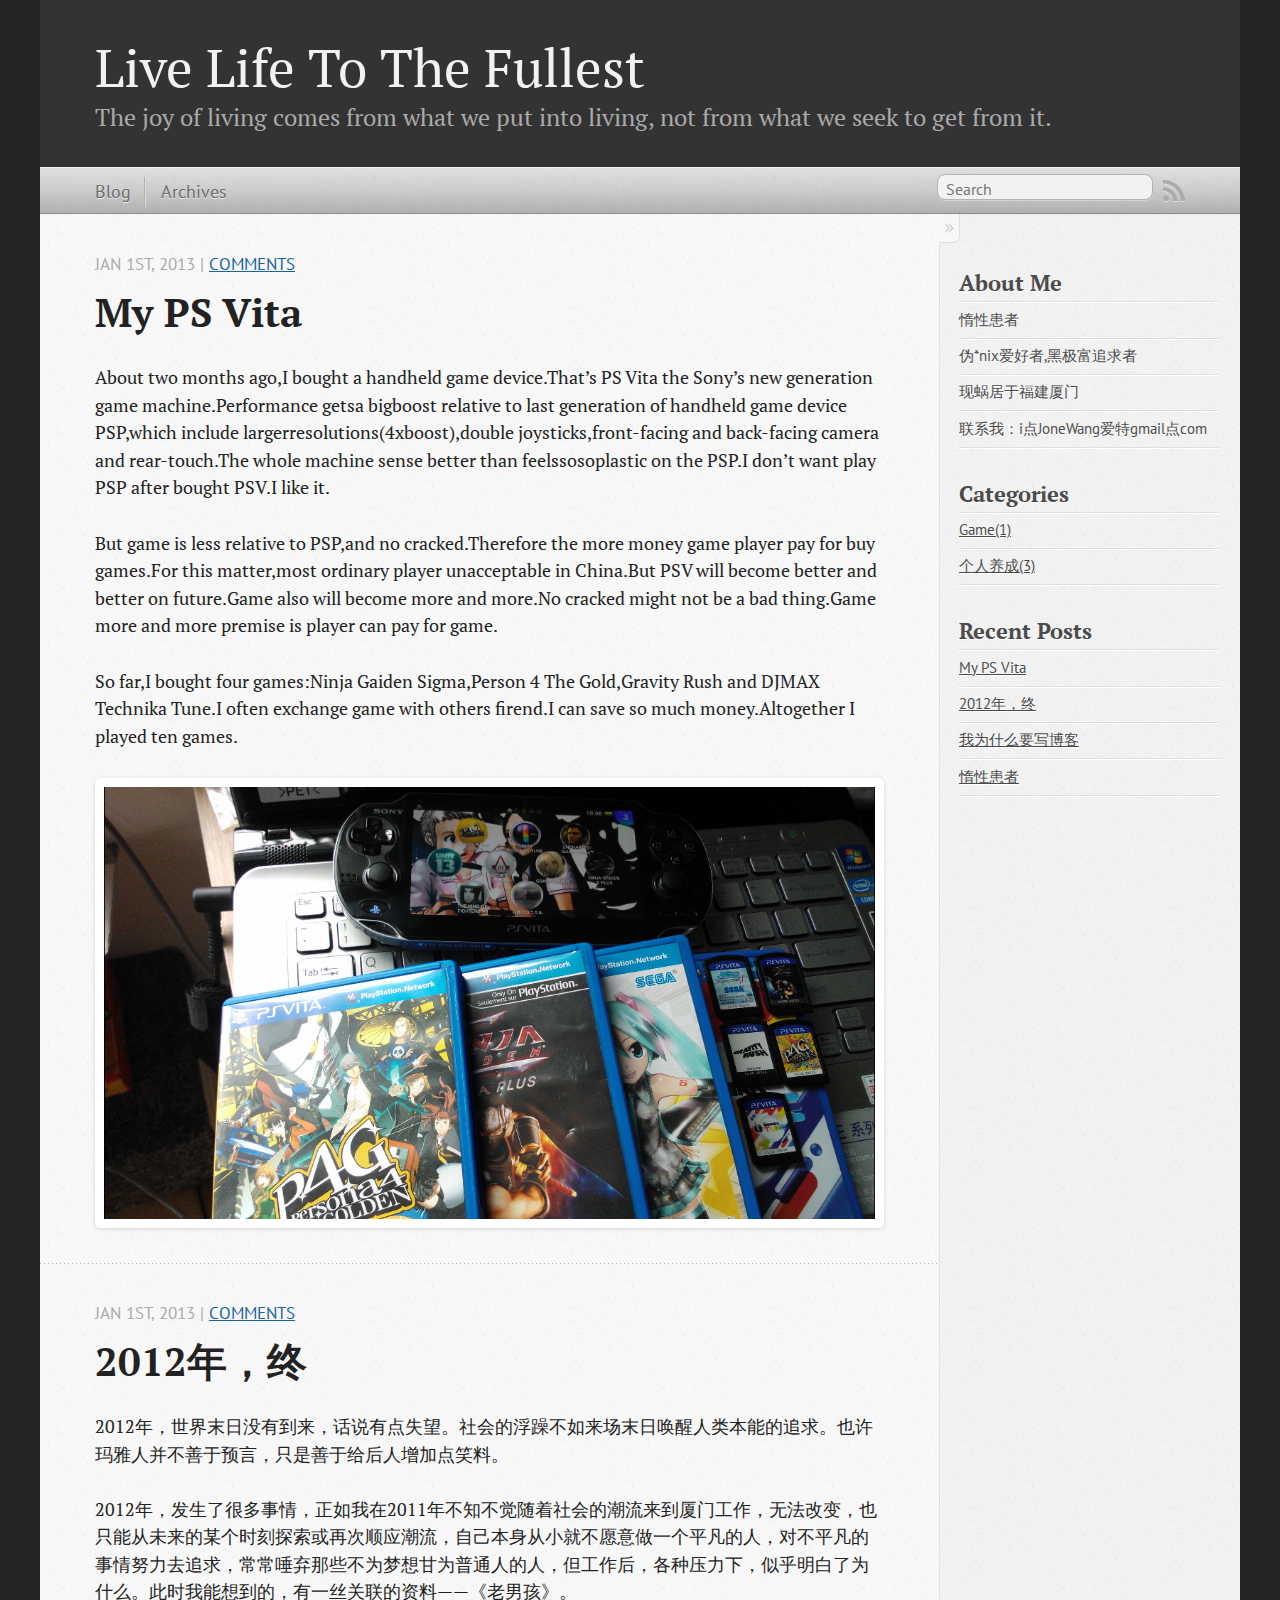
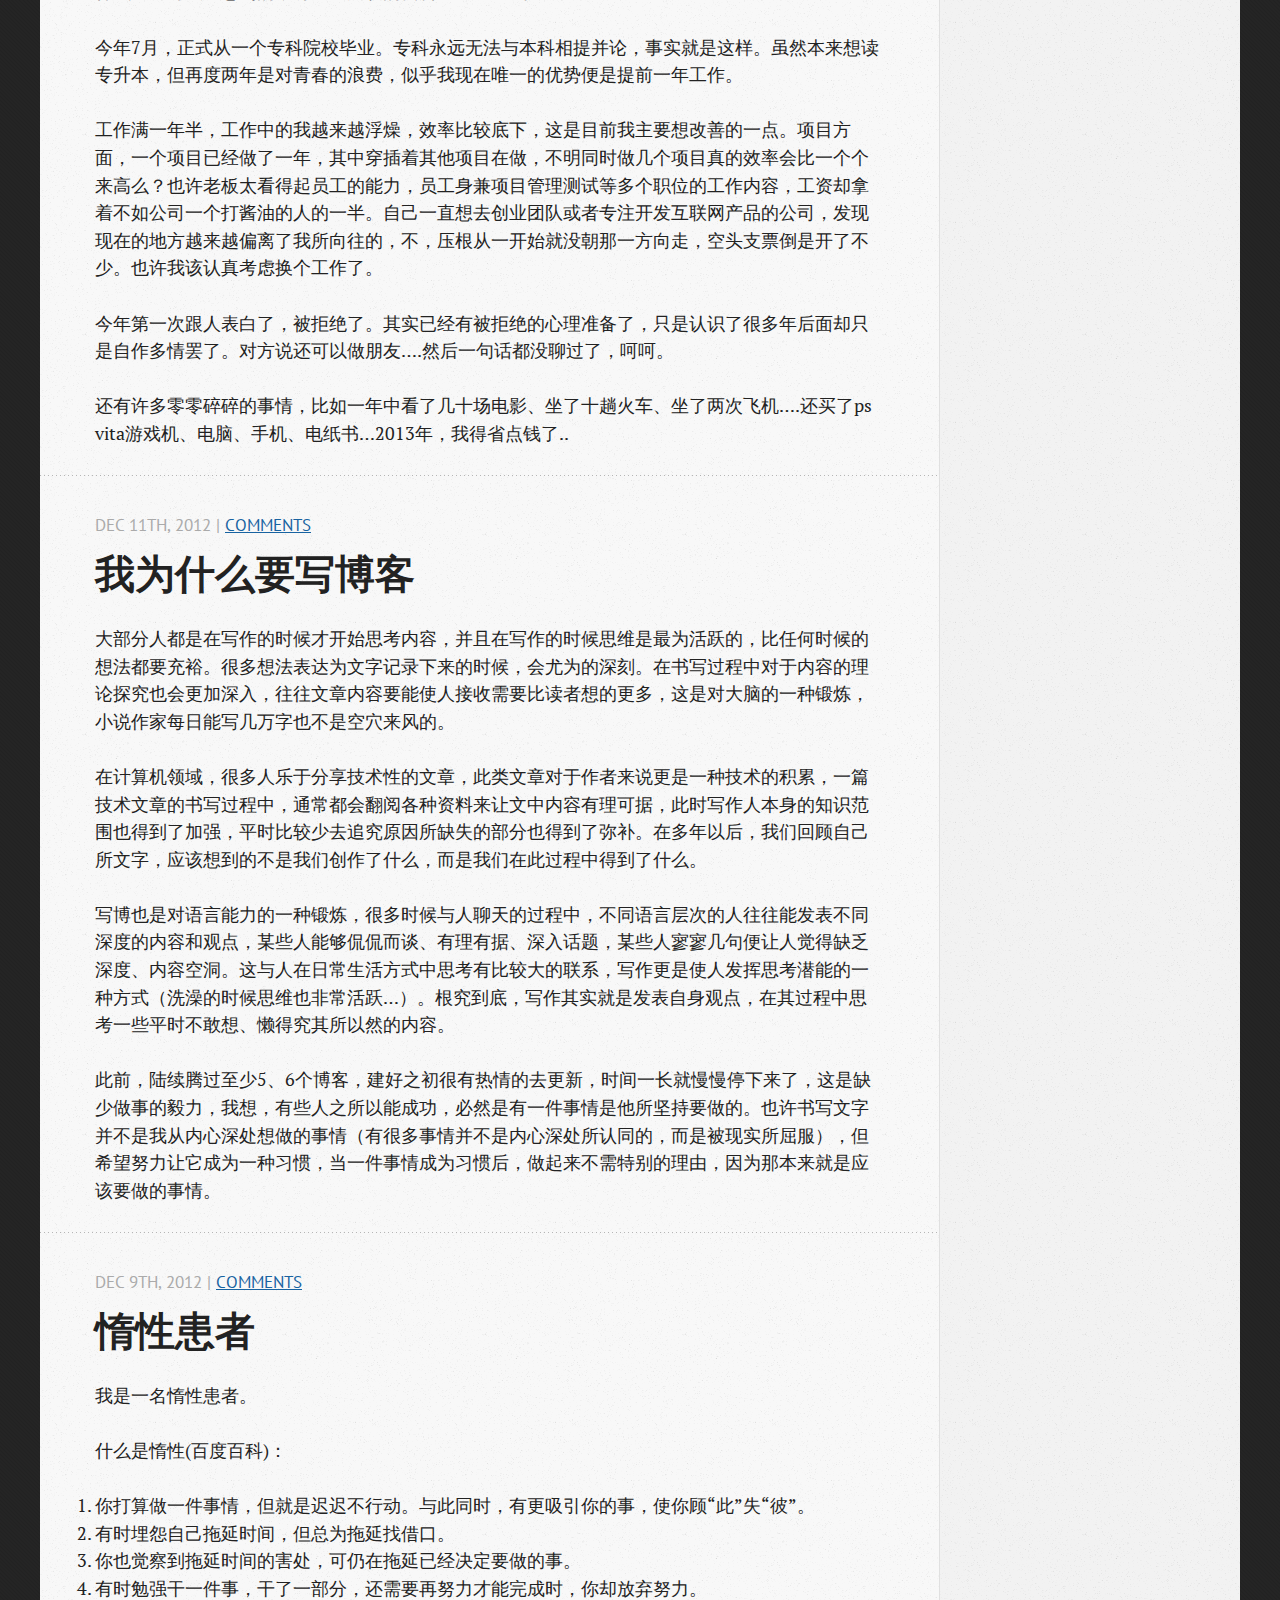
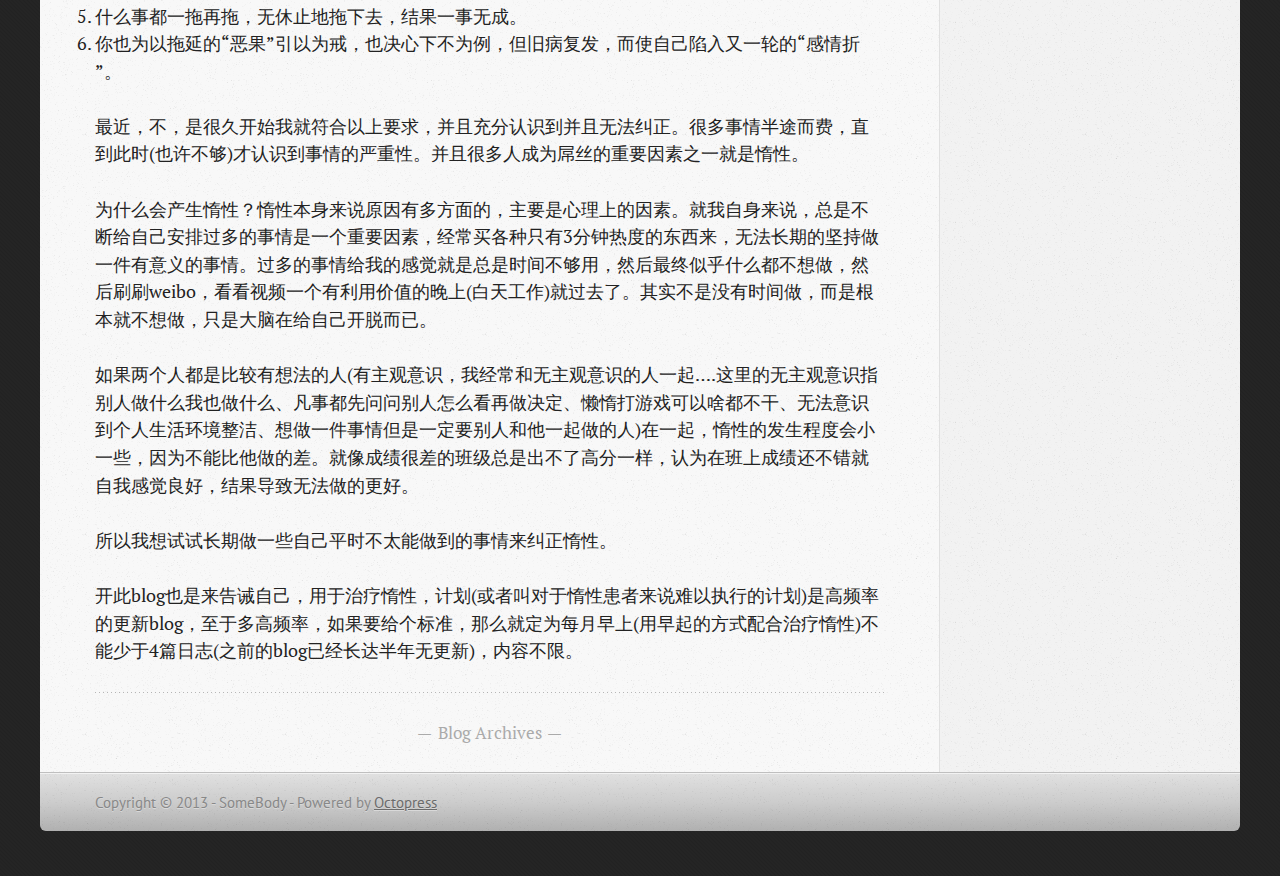
<file: index.html>
<!DOCTYPE html>
<!--[if IEMobile 7 ]><html class="no-js iem7"><![endif]-->
<!--[if lt IE 9]><html class="no-js lte-ie8"><![endif]-->
<!--[if (gt IE 8)|(gt IEMobile 7)|!(IEMobile)|!(IE)]><!--><html class="no-js" lang="en"><!--<![endif]-->
<head>
  <meta charset="utf-8">
  <title>Live Life To The Fullest</title>
  <meta name="author" content="SomeBody">

  
  <meta name="description" content="About two months ago,I bought a handheld game device.That&#8217;s PS Vita the Sony&#8217;s new generation game machine.Performance getsa bigboost &hellip;">
  

  <!-- http://t.co/dKP3o1e -->
  <meta name="HandheldFriendly" content="True">
  <meta name="MobileOptimized" content="320">
  <meta name="viewport" content="width=device-width, initial-scale=1">

  
  <link rel="canonical" href="http://joneblog.github.com/">
  <link href="/favicon.png" rel="icon">
  <link href="/stylesheets/screen.css" media="screen, projection" rel="stylesheet" type="text/css">
  <script src="/javascripts/modernizr-2.0.js"></script>
  <script src="/javascripts/ender.js"></script>
  <script src="/javascripts/octopress.js" type="text/javascript"></script>
  <link href="/atom.xml" rel="alternate" title="Live Life To The Fullest" type="application/atom+xml">
  <!--Fonts from Google"s Web font directory at http://google.com/webfonts -->
<link href="http://fonts.googleapis.com/css?family=PT+Serif:regular,italic,bold,bolditalic" rel="stylesheet" type="text/css">
<link href="http://fonts.googleapis.com/css?family=PT+Sans:regular,italic,bold,bolditalic" rel="stylesheet" type="text/css">

  
  <script type="text/javascript">
    var _gaq = _gaq || [];
    _gaq.push(['_setAccount', 'UA-36915152-1']);
    _gaq.push(['_trackPageview']);

    (function() {
      var ga = document.createElement('script'); ga.type = 'text/javascript'; ga.async = true;
      ga.src = ('https:' == document.location.protocol ? 'https://ssl' : 'http://www') + '.google-analytics.com/ga.js';
      var s = document.getElementsByTagName('script')[0]; s.parentNode.insertBefore(ga, s);
    })();
  </script>


</head>

<body   >
  <header role="banner"><hgroup>
  <h1><a href="/">Live Life To The Fullest</a></h1>
  
    <h2>The joy of living comes from what we put into living, not from what we seek to get from it.</h2>
  
</hgroup>

</header>
  <nav role="navigation"><ul class="subscription" data-subscription="rss">
  <li><a href="/atom.xml" rel="subscribe-rss" title="subscribe via RSS">RSS</a></li>
  
</ul>
  
<form action="http://google.com/search" method="get">
  <fieldset role="search">
    <input type="hidden" name="q" value="site:joneblog.github.com" />
    <input class="search" type="text" name="q" results="0" placeholder="Search"/>
  </fieldset>
</form>
  
<ul class="main-navigation">
  <li><a href="/">Blog</a></li>
  <li><a href="/blog/archives">Archives</a></li>
</ul>

</nav>
  <div id="main">
    <div id="content">
      <div class="blog-index">
  
  
  
    <article>
      
  <header>
    
      <h1 class="entry-title"><a href="/blog/2013/01/01/my-ps-vita/">My PS Vita</a></h1>
    
    
      <p class="meta">
        








  


<time datetime="2013-01-01T10:22:00+08:00" pubdate data-updated="true">Jan 1<span>st</span>, 2013</time>
        
         | <a href="/blog/2013/01/01/my-ps-vita/#disqus_thread">Comments</a>
        
      </p>
    
  </header>


  <div class="entry-content"><p>About two months ago,I bought a handheld game device.That&#8217;s PS Vita the Sony&#8217;s new generation game machine.Performance getsa bigboost relative to last generation of handheld game device PSP,which include largerresolutions(4xboost),double joysticks,front-facing and back-facing camera and rear-touch.The whole machine sense better than feelssosoplastic on the PSP.I don&#8217;t want play PSP after bought PSV.I like it.</p>

<p>But game is less relative to PSP,and no cracked.Therefore the more money game player pay for buy games.For this matter,most ordinary player unacceptable in China.But PSV will become better and better on future.Game also will become more and more.No cracked might not be a bad thing.Game more and more premise is player can pay for game.</p>

<p>So far,I bought four games:Ninja Gaiden Sigma,Person 4 The Gold,Gravity Rush and DJMAX Technika Tune.I often exchange game with others firend.I can save so much money.Altogether I played ten games.</p>

<p><img src="/images/my-ps-vita-1.png"></p>
</div>
  
  


    </article>
  
  
    <article>
      
  <header>
    
      <h1 class="entry-title"><a href="/blog/2013/01/01/2012-end/">2012年，终</a></h1>
    
    
      <p class="meta">
        








  


<time datetime="2013-01-01T10:17:00+08:00" pubdate data-updated="true">Jan 1<span>st</span>, 2013</time>
        
         | <a href="/blog/2013/01/01/2012-end/#disqus_thread">Comments</a>
        
      </p>
    
  </header>


  <div class="entry-content"><p>2012年，世界末日没有到来，话说有点失望。社会的浮躁不如来场末日唤醒人类本能的追求。也许玛雅人并不善于预言，只是善于给后人增加点笑料。</p>

<p>2012年，发生了很多事情，正如我在2011年不知不觉随着社会的潮流来到厦门工作，无法改变，也只能从未来的某个时刻探索或再次顺应潮流，自己本身从小就不愿意做一个平凡的人，对不平凡的事情努力去追求，常常唾弃那些不为梦想甘为普通人的人，但工作后，各种压力下，似乎明白了为什么。此时我能想到的，有一丝关联的资料——《老男孩》。</p>

<p> 今年7月，正式从一个专科院校毕业。专科永远无法与本科相提并论，事实就是这样。虽然本来想读专升本，但再度两年是对青春的浪费，似乎我现在唯一的优势便是提前一年工作。</p>

<p>工作满一年半，工作中的我越来越浮燥，效率比较底下，这是目前我主要想改善的一点。项目方面，一个项目已经做了一年，其中穿插着其他项目在做，不明同时做几个项目真的效率会比一个个来高么？也许老板太看得起员工的能力，员工身兼项目管理测试等多个职位的工作内容，工资却拿着不如公司一个打酱油的人的一半。自己一直想去创业团队或者专注开发互联网产品的公司，发现现在的地方越来越偏离了我所向往的，不，压根从一开始就没朝那一方向走，空头支票倒是开了不少。也许我该认真考虑换个工作了。</p>

<p>今年第一次跟人表白了，被拒绝了。其实已经有被拒绝的心理准备了，只是认识了很多年后面却只是自作多情罢了。对方说还可以做朋友&#8230;.然后一句话都没聊过了，呵呵。</p>

<p>还有许多零零碎碎的事情，比如一年中看了几十场电影、坐了十趟火车、坐了两次飞机&#8230;.还买了ps vita游戏机、电脑、手机、电纸书&#8230;2013年，我得省点钱了..</p>
</div>
  
  


    </article>
  
  
    <article>
      
  <header>
    
      <h1 class="entry-title"><a href="/blog/2012/12/11/why-i-write-blog/">我为什么要写博客</a></h1>
    
    
      <p class="meta">
        








  


<time datetime="2012-12-11T21:17:00+08:00" pubdate data-updated="true">Dec 11<span>th</span>, 2012</time>
        
         | <a href="/blog/2012/12/11/why-i-write-blog/#disqus_thread">Comments</a>
        
      </p>
    
  </header>


  <div class="entry-content"><p>大部分人都是在写作的时候才开始思考内容，并且在写作的时候思维是最为活跃的，比任何时候的想法都要充裕。很多想法表达为文字记录下来的时候，会尤为的深刻。在书写过程中对于内容的理论探究也会更加深入，往往文章内容要能使人接收需要比读者想的更多，这是对大脑的一种锻炼，小说作家每日能写几万字也不是空穴来风的。</p>

<p>在计算机领域，很多人乐于分享技术性的文章，此类文章对于作者来说更是一种技术的积累，一篇技术文章的书写过程中，通常都会翻阅各种资料来让文中内容有理可据，此时写作人本身的知识范围也得到了加强，平时比较少去追究原因所缺失的部分也得到了弥补。在多年以后，我们回顾自己所文字，应该想到的不是我们创作了什么，而是我们在此过程中得到了什么。</p>

<p>写博也是对语言能力的一种锻炼，很多时候与人聊天的过程中，不同语言层次的人往往能发表不同深度的内容和观点，某些人能够侃侃而谈、有理有据、深入话题，某些人寥寥几句便让人觉得缺乏深度、内容空洞。这与人在日常生活方式中思考有比较大的联系，写作更是使人发挥思考潜能的一种方式（洗澡的时候思维也非常活跃&#8230;）。根究到底，写作其实就是发表自身观点，在其过程中思考一些平时不敢想、懒得究其所以然的内容。</p>

<p>此前，陆续腾过至少5、6个博客，建好之初很有热情的去更新，时间一长就慢慢停下来了，这是缺少做事的毅力，我想，有些人之所以能成功，必然是有一件事情是他所坚持要做的。也许书写文字并不是我从内心深处想做的事情（有很多事情并不是内心深处所认同的，而是被现实所屈服），但希望努力让它成为一种习惯，当一件事情成为习惯后，做起来不需特别的理由，因为那本来就是应该要做的事情。</p>
</div>
  
  


    </article>
  
  
    <article>
      
  <header>
    
      <h1 class="entry-title"><a href="/blog/2012/12/09/inert-patients/">惰性患者</a></h1>
    
    
      <p class="meta">
        








  


<time datetime="2012-12-09T13:49:00+08:00" pubdate data-updated="true">Dec 9<span>th</span>, 2012</time>
        
         | <a href="/blog/2012/12/09/inert-patients/#disqus_thread">Comments</a>
        
      </p>
    
  </header>


  <div class="entry-content"><p>我是一名惰性患者。</p>

<p>什么是惰性(百度百科)：</p>

<ol>
<li>你打算做一件事情，但就是迟迟不行动。与此同时，有更吸引你的事，使你顾“此”失“彼”。</li>
<li>有时埋怨自己拖延时间，但总为拖延找借口。</li>
<li>你也觉察到拖延时间的害处，可仍在拖延已经决定要做的事。</li>
<li>有时勉强干一件事，干了一部分，还需要再努力才能完成时，你却放弃努力。</li>
<li>什么事都一拖再拖，无休止地拖下去，结果一事无成。</li>
<li>你也为以拖延的“恶果”引以为戒，也决心下不为例，但旧病复发，而使自己陷入又一轮的“感情折 ”。</li>
</ol>


<p>最近，不，是很久开始我就符合以上要求，并且充分认识到并且无法纠正。很多事情半途而费，直到此时(也许不够)才认识到事情的严重性。并且很多人成为屌丝的重要因素之一就是惰性。</p>

<p>为什么会产生惰性？惰性本身来说原因有多方面的，主要是心理上的因素。就我自身来说，总是不断给自己安排过多的事情是一个重要因素，经常买各种只有3分钟热度的东西来，无法长期的坚持做一件有意义的事情。过多的事情给我的感觉就是总是时间不够用，然后最终似乎什么都不想做，然后刷刷weibo，看看视频一个有利用价值的晚上(白天工作)就过去了。其实不是没有时间做，而是根本就不想做，只是大脑在给自己开脱而已。</p>

<p>如果两个人都是比较有想法的人(有主观意识，我经常和无主观意识的人一起&#8230;.这里的无主观意识指别人做什么我也做什么、凡事都先问问别人怎么看再做决定、懒惰打游戏可以啥都不干、无法意识到个人生活环境整洁、想做一件事情但是一定要别人和他一起做的人)在一起，惰性的发生程度会小一些，因为不能比他做的差。就像成绩很差的班级总是出不了高分一样，认为在班上成绩还不错就自我感觉良好，结果导致无法做的更好。</p>

<p>所以我想试试长期做一些自己平时不太能做到的事情来纠正惰性。</p>

<p>开此blog也是来告诫自己，用于治疗惰性，计划(或者叫对于惰性患者来说难以执行的计划)是高频率的更新blog，至于多高频率，如果要给个标准，那么就定为每月早上(用早起的方式配合治疗惰性)不能少于4篇日志(之前的blog已经长达半年无更新)，内容不限。</p>
</div>
  
  


    </article>
  
  <div class="pagination">
    
    <a href="/blog/archives">Blog Archives</a>
    
  </div>
</div>
<aside class="sidebar">
  
    <section>
  <h1>About Me</h1>
    <ul>
    <!--jonewang: self define about me.-->
    <li>惰性患者</li>
    <li>伪*nix爱好者,黑极富追求者</li>
    <li>现蜗居于福建厦门</li>
    <li>联系我：i点JoneWang爱特gmail点com</li>
    </ul>
</section>

<section>
<h1>Categories</h1>
<span class='categories_tag'><li class='post'> <a href='/blog/categories/game' style='font-size: 100'>Game(1)</a> </li><li class='post'> <a href='/blog/categories/个人养成' style='font-size: 100'>个人养成(3)</a> </li></span>
</section>

<section>
  <h1>Recent Posts</h1>
  <ul id="recent_posts">
    
      <li class="post">
        <a href="/blog/2013/01/01/my-ps-vita/">My PS Vita</a>
      </li>
    
      <li class="post">
        <a href="/blog/2013/01/01/2012-end/">2012年，终</a>
      </li>
    
      <li class="post">
        <a href="/blog/2012/12/11/why-i-write-blog/">我为什么要写博客</a>
      </li>
    
      <li class="post">
        <a href="/blog/2012/12/09/inert-patients/">惰性患者</a>
      </li>
    
  </ul>
</section>

  
</aside>

    </div>
  </div>
  <footer role="contentinfo"><p>
  Copyright &copy; 2013 - SomeBody -
  <span class="credit">Powered by <a href="http://octopress.org">Octopress</a></span>
</p>

</footer>
  

<script type="text/javascript">
      var disqus_shortname = 'joneblog';
      
        
        var disqus_script = 'count.js';
      
    (function () {
      var dsq = document.createElement('script'); dsq.type = 'text/javascript'; dsq.async = true;
      dsq.src = 'http://' + disqus_shortname + '.disqus.com/' + disqus_script;
      (document.getElementsByTagName('head')[0] || document.getElementsByTagName('body')[0]).appendChild(dsq);
    }());
</script>







  <script type="text/javascript">
    (function(){
      var twitterWidgets = document.createElement('script');
      twitterWidgets.type = 'text/javascript';
      twitterWidgets.async = true;
      twitterWidgets.src = 'http://platform.twitter.com/widgets.js';
      document.getElementsByTagName('head')[0].appendChild(twitterWidgets);
    })();
  </script>





</body>
</html>
</file>
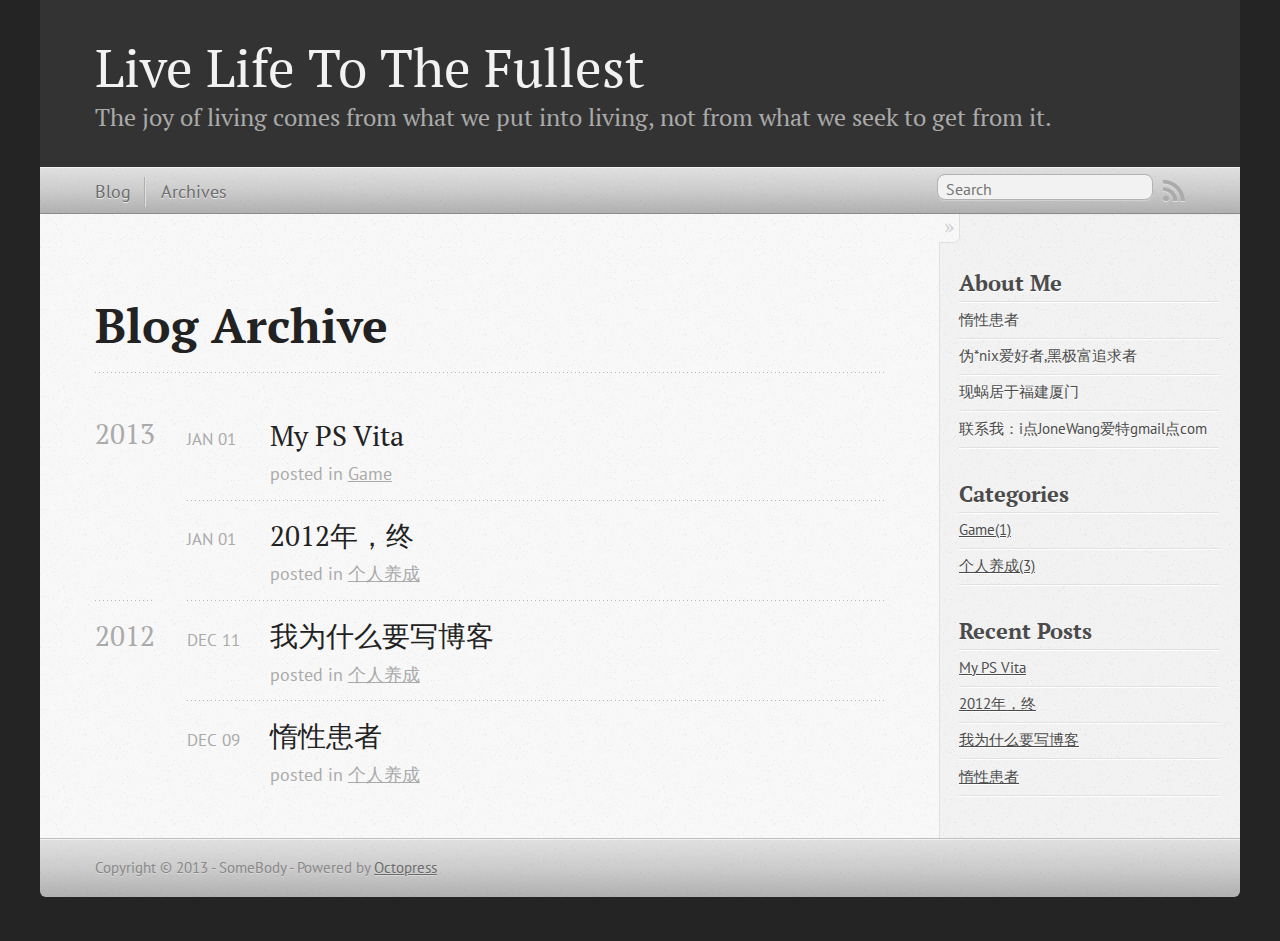
<file: blog/archives/index.html>
<!DOCTYPE html>
<!--[if IEMobile 7 ]><html class="no-js iem7"><![endif]-->
<!--[if lt IE 9]><html class="no-js lte-ie8"><![endif]-->
<!--[if (gt IE 8)|(gt IEMobile 7)|!(IEMobile)|!(IE)]><!--><html class="no-js" lang="en"><!--<![endif]-->
<head>
  <meta charset="utf-8">
  <title>Blog Archive - Live Life To The Fullest</title>
  <meta name="author" content="SomeBody">

  
  <meta name="description" content="Blog Archive 2013 My PS Vita
Jan 01 2013 posted in Game 2012年，终
Jan 01 2013 posted in 个人养成 2012 我为什么要写博客
Dec 11 2012 posted in 个人养成 惰性患者
Dec 09 2012 &hellip;">
  

  <!-- http://t.co/dKP3o1e -->
  <meta name="HandheldFriendly" content="True">
  <meta name="MobileOptimized" content="320">
  <meta name="viewport" content="width=device-width, initial-scale=1">

  
  <link rel="canonical" href="http://joneblog.github.com/blog/archives/">
  <link href="/favicon.png" rel="icon">
  <link href="/stylesheets/screen.css" media="screen, projection" rel="stylesheet" type="text/css">
  <script src="/javascripts/modernizr-2.0.js"></script>
  <script src="/javascripts/ender.js"></script>
  <script src="/javascripts/octopress.js" type="text/javascript"></script>
  <link href="/atom.xml" rel="alternate" title="Live Life To The Fullest" type="application/atom+xml">
  <!--Fonts from Google"s Web font directory at http://google.com/webfonts -->
<link href="http://fonts.googleapis.com/css?family=PT+Serif:regular,italic,bold,bolditalic" rel="stylesheet" type="text/css">
<link href="http://fonts.googleapis.com/css?family=PT+Sans:regular,italic,bold,bolditalic" rel="stylesheet" type="text/css">

  
  <script type="text/javascript">
    var _gaq = _gaq || [];
    _gaq.push(['_setAccount', 'UA-36915152-1']);
    _gaq.push(['_trackPageview']);

    (function() {
      var ga = document.createElement('script'); ga.type = 'text/javascript'; ga.async = true;
      ga.src = ('https:' == document.location.protocol ? 'https://ssl' : 'http://www') + '.google-analytics.com/ga.js';
      var s = document.getElementsByTagName('script')[0]; s.parentNode.insertBefore(ga, s);
    })();
  </script>


</head>

<body   >
  <header role="banner"><hgroup>
  <h1><a href="/">Live Life To The Fullest</a></h1>
  
    <h2>The joy of living comes from what we put into living, not from what we seek to get from it.</h2>
  
</hgroup>

</header>
  <nav role="navigation"><ul class="subscription" data-subscription="rss">
  <li><a href="/atom.xml" rel="subscribe-rss" title="subscribe via RSS">RSS</a></li>
  
</ul>
  
<form action="http://google.com/search" method="get">
  <fieldset role="search">
    <input type="hidden" name="q" value="site:joneblog.github.com" />
    <input class="search" type="text" name="q" results="0" placeholder="Search"/>
  </fieldset>
</form>
  
<ul class="main-navigation">
  <li><a href="/">Blog</a></li>
  <li><a href="/blog/archives">Archives</a></li>
</ul>

</nav>
  <div id="main">
    <div id="content">
      <div>
<article role="article">
  
  <header>
    <h1 class="entry-title">Blog Archive</h1>
    
  </header>
  
  <div id="blog-archives">



  
  <h2>2013</h2>

<article>
  
<h1><a href="/blog/2013/01/01/my-ps-vita/">My PS Vita</a></h1>
<time datetime="2013-01-01T10:22:00+08:00" pubdate><span class='month'>Jan</span> <span class='day'>01</span> <span class='year'>2013</span></time>

<footer>
  <span class="categories">posted in <a class='category' href='/blog/categories/game/'>Game</a></span>
</footer>


</article>



<article>
  
<h1><a href="/blog/2013/01/01/2012-end/">2012年，终</a></h1>
<time datetime="2013-01-01T10:17:00+08:00" pubdate><span class='month'>Jan</span> <span class='day'>01</span> <span class='year'>2013</span></time>

<footer>
  <span class="categories">posted in <a class='category' href='/blog/categories/个人养成/'>个人养成</a></span>
</footer>


</article>



  
  <h2>2012</h2>

<article>
  
<h1><a href="/blog/2012/12/11/why-i-write-blog/">我为什么要写博客</a></h1>
<time datetime="2012-12-11T21:17:00+08:00" pubdate><span class='month'>Dec</span> <span class='day'>11</span> <span class='year'>2012</span></time>

<footer>
  <span class="categories">posted in <a class='category' href='/blog/categories/个人养成/'>个人养成</a></span>
</footer>


</article>



<article>
  
<h1><a href="/blog/2012/12/09/inert-patients/">惰性患者</a></h1>
<time datetime="2012-12-09T13:49:00+08:00" pubdate><span class='month'>Dec</span> <span class='day'>09</span> <span class='year'>2012</span></time>

<footer>
  <span class="categories">posted in <a class='category' href='/blog/categories/个人养成/'>个人养成</a></span>
</footer>


</article>

</div>

  
</article>

</div>

<aside class="sidebar">
  
    <section>
  <h1>About Me</h1>
    <ul>
    <!--jonewang: self define about me.-->
    <li>惰性患者</li>
    <li>伪*nix爱好者,黑极富追求者</li>
    <li>现蜗居于福建厦门</li>
    <li>联系我：i点JoneWang爱特gmail点com</li>
    </ul>
</section>

<section>
<h1>Categories</h1>
<span class='categories_tag'><li class='post'> <a href='/blog/categories/game' style='font-size: 100'>Game(1)</a> </li><li class='post'> <a href='/blog/categories/个人养成' style='font-size: 100'>个人养成(3)</a> </li></span>
</section>

<section>
  <h1>Recent Posts</h1>
  <ul id="recent_posts">
    
      <li class="post">
        <a href="/blog/2013/01/01/my-ps-vita/">My PS Vita</a>
      </li>
    
      <li class="post">
        <a href="/blog/2013/01/01/2012-end/">2012年，终</a>
      </li>
    
      <li class="post">
        <a href="/blog/2012/12/11/why-i-write-blog/">我为什么要写博客</a>
      </li>
    
      <li class="post">
        <a href="/blog/2012/12/09/inert-patients/">惰性患者</a>
      </li>
    
  </ul>
</section>

  
</aside>


    </div>
  </div>
  <footer role="contentinfo"><p>
  Copyright &copy; 2013 - SomeBody -
  <span class="credit">Powered by <a href="http://octopress.org">Octopress</a></span>
</p>

</footer>
  

<script type="text/javascript">
      var disqus_shortname = 'joneblog';
      
        
        var disqus_script = 'count.js';
      
    (function () {
      var dsq = document.createElement('script'); dsq.type = 'text/javascript'; dsq.async = true;
      dsq.src = 'http://' + disqus_shortname + '.disqus.com/' + disqus_script;
      (document.getElementsByTagName('head')[0] || document.getElementsByTagName('body')[0]).appendChild(dsq);
    }());
</script>







  <script type="text/javascript">
    (function(){
      var twitterWidgets = document.createElement('script');
      twitterWidgets.type = 'text/javascript';
      twitterWidgets.async = true;
      twitterWidgets.src = 'http://platform.twitter.com/widgets.js';
      document.getElementsByTagName('head')[0].appendChild(twitterWidgets);
    })();
  </script>





</body>
</html>
</file>
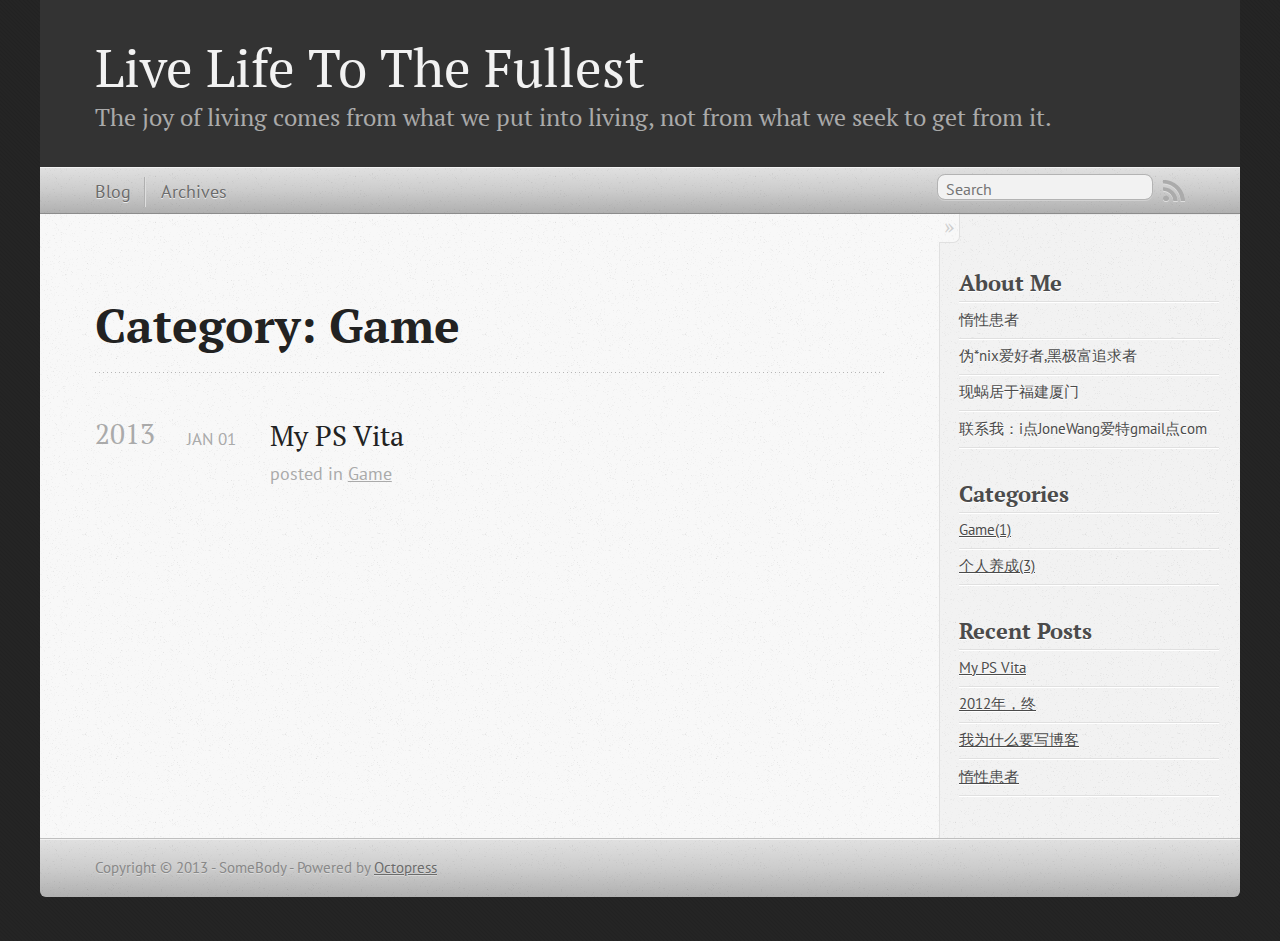
<file: blog/categories/game/index.html>
<!DOCTYPE html>
<!--[if IEMobile 7 ]><html class="no-js iem7"><![endif]-->
<!--[if lt IE 9]><html class="no-js lte-ie8"><![endif]-->
<!--[if (gt IE 8)|(gt IEMobile 7)|!(IEMobile)|!(IE)]><!--><html class="no-js" lang="en"><!--<![endif]-->
<head>
  <meta charset="utf-8">
  <title>Category: Game - Live Life To The Fullest</title>
  <meta name="author" content="SomeBody">

  
  <meta name="description" content="Category: Game">
  

  <!-- http://t.co/dKP3o1e -->
  <meta name="HandheldFriendly" content="True">
  <meta name="MobileOptimized" content="320">
  <meta name="viewport" content="width=device-width, initial-scale=1">

  
  <link rel="canonical" href="http://joneblog.github.comblog/categories/game/">
  <link href="/favicon.png" rel="icon">
  <link href="/stylesheets/screen.css" media="screen, projection" rel="stylesheet" type="text/css">
  <script src="/javascripts/modernizr-2.0.js"></script>
  <script src="/javascripts/ender.js"></script>
  <script src="/javascripts/octopress.js" type="text/javascript"></script>
  <link href="/atom.xml" rel="alternate" title="Live Life To The Fullest" type="application/atom+xml">
  <!--Fonts from Google"s Web font directory at http://google.com/webfonts -->
<link href="http://fonts.googleapis.com/css?family=PT+Serif:regular,italic,bold,bolditalic" rel="stylesheet" type="text/css">
<link href="http://fonts.googleapis.com/css?family=PT+Sans:regular,italic,bold,bolditalic" rel="stylesheet" type="text/css">

  
  <script type="text/javascript">
    var _gaq = _gaq || [];
    _gaq.push(['_setAccount', 'UA-36915152-1']);
    _gaq.push(['_trackPageview']);

    (function() {
      var ga = document.createElement('script'); ga.type = 'text/javascript'; ga.async = true;
      ga.src = ('https:' == document.location.protocol ? 'https://ssl' : 'http://www') + '.google-analytics.com/ga.js';
      var s = document.getElementsByTagName('script')[0]; s.parentNode.insertBefore(ga, s);
    })();
  </script>


</head>

<body   >
  <header role="banner"><hgroup>
  <h1><a href="/">Live Life To The Fullest</a></h1>
  
    <h2>The joy of living comes from what we put into living, not from what we seek to get from it.</h2>
  
</hgroup>

</header>
  <nav role="navigation"><ul class="subscription" data-subscription="rss">
  <li><a href="/atom.xml" rel="subscribe-rss" title="subscribe via RSS">RSS</a></li>
  
</ul>
  
<form action="http://google.com/search" method="get">
  <fieldset role="search">
    <input type="hidden" name="q" value="site:joneblog.github.com" />
    <input class="search" type="text" name="q" results="0" placeholder="Search"/>
  </fieldset>
</form>
  
<ul class="main-navigation">
  <li><a href="/">Blog</a></li>
  <li><a href="/blog/archives">Archives</a></li>
</ul>

</nav>
  <div id="main">
    <div id="content">
      <div>
<article role="article">
  
  <header>
    <h1 class="entry-title">Category: Game</h1>
    
  </header>
  
  <div id="blog-archives" class="category">



  
  <h2>2013</h2>

<article>
  
<h1><a href="/blog/2013/01/01/my-ps-vita/">My PS Vita</a></h1>
<time datetime="2013-01-01T10:22:00+08:00" pubdate><span class='month'>Jan</span> <span class='day'>01</span> <span class='year'>2013</span></time>

<footer>
  <span class="categories">posted in <a class='category' href='/blog/categories/game/'>Game</a></span>
</footer>


</article>

</div>

  
</article>

</div>

<aside class="sidebar">
  
    <section>
  <h1>About Me</h1>
    <ul>
    <!--jonewang: self define about me.-->
    <li>惰性患者</li>
    <li>伪*nix爱好者,黑极富追求者</li>
    <li>现蜗居于福建厦门</li>
    <li>联系我：i点JoneWang爱特gmail点com</li>
    </ul>
</section>

<section>
<h1>Categories</h1>
<span class='categories_tag'><li class='post'> <a href='/blog/categories/game' style='font-size: 100'>Game(1)</a> </li><li class='post'> <a href='/blog/categories/个人养成' style='font-size: 100'>个人养成(3)</a> </li></span>
</section>

<section>
  <h1>Recent Posts</h1>
  <ul id="recent_posts">
    
      <li class="post">
        <a href="/blog/2013/01/01/my-ps-vita/">My PS Vita</a>
      </li>
    
      <li class="post">
        <a href="/blog/2013/01/01/2012-end/">2012年，终</a>
      </li>
    
      <li class="post">
        <a href="/blog/2012/12/11/why-i-write-blog/">我为什么要写博客</a>
      </li>
    
      <li class="post">
        <a href="/blog/2012/12/09/inert-patients/">惰性患者</a>
      </li>
    
  </ul>
</section>

  
</aside>


    </div>
  </div>
  <footer role="contentinfo"><p>
  Copyright &copy; 2013 - SomeBody -
  <span class="credit">Powered by <a href="http://octopress.org">Octopress</a></span>
</p>

</footer>
  

<script type="text/javascript">
      var disqus_shortname = 'joneblog';
      
        
        var disqus_script = 'count.js';
      
    (function () {
      var dsq = document.createElement('script'); dsq.type = 'text/javascript'; dsq.async = true;
      dsq.src = 'http://' + disqus_shortname + '.disqus.com/' + disqus_script;
      (document.getElementsByTagName('head')[0] || document.getElementsByTagName('body')[0]).appendChild(dsq);
    }());
</script>







  <script type="text/javascript">
    (function(){
      var twitterWidgets = document.createElement('script');
      twitterWidgets.type = 'text/javascript';
      twitterWidgets.async = true;
      twitterWidgets.src = 'http://platform.twitter.com/widgets.js';
      document.getElementsByTagName('head')[0].appendChild(twitterWidgets);
    })();
  </script>





</body>
</html>
</file>
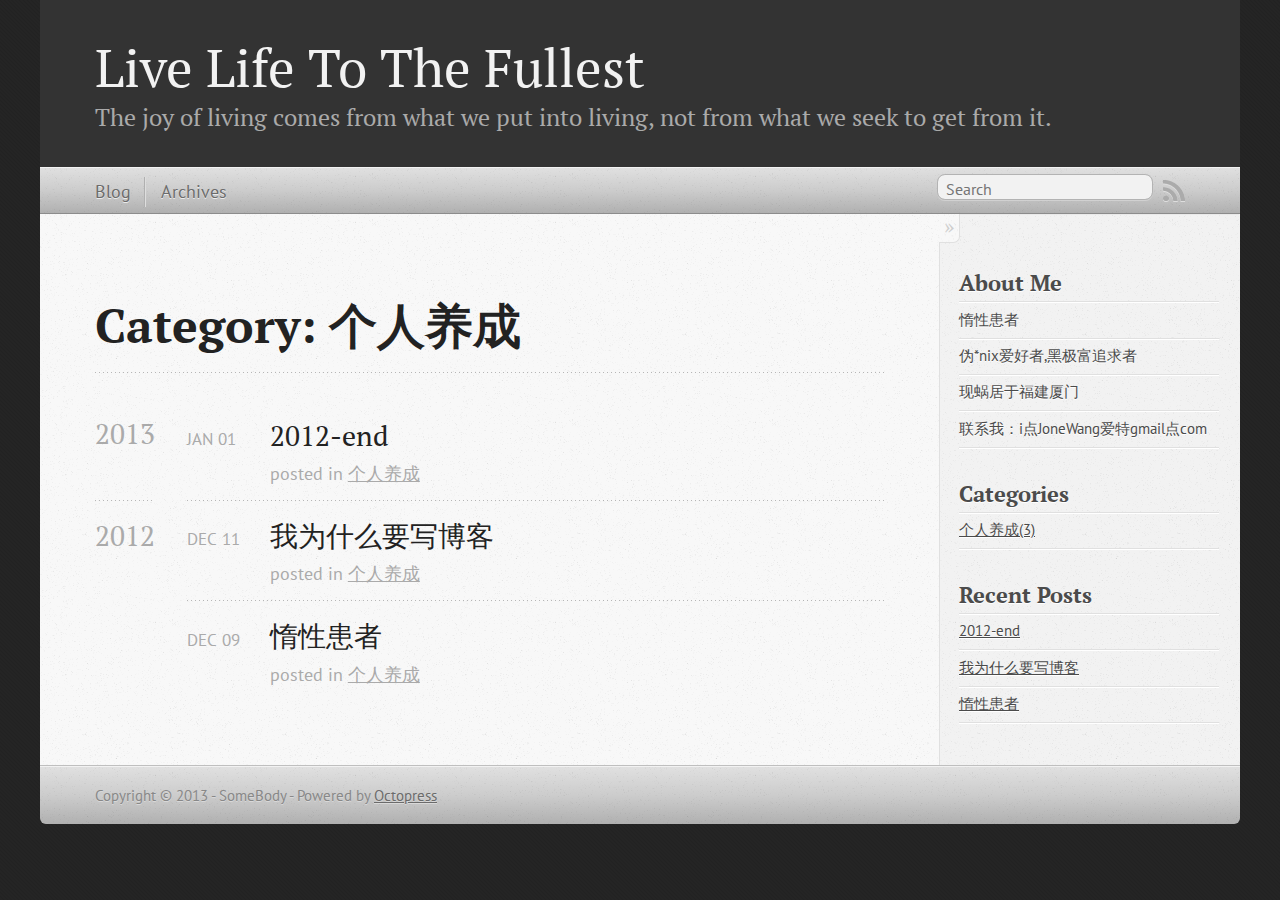
<file: blog/categories/个人养成/index.html>
<!DOCTYPE html>
<!--[if IEMobile 7 ]><html class="no-js iem7"><![endif]-->
<!--[if lt IE 9]><html class="no-js lte-ie8"><![endif]-->
<!--[if (gt IE 8)|(gt IEMobile 7)|!(IEMobile)|!(IE)]><!--><html class="no-js" lang="en"><!--<![endif]-->
<head>
  <meta charset="utf-8">
  <title>Category: 个人养成 - Live Life To The Fullest</title>
  <meta name="author" content="SomeBody">

  
  <meta name="description" content="Category: 个人养成">
  

  <!-- http://t.co/dKP3o1e -->
  <meta name="HandheldFriendly" content="True">
  <meta name="MobileOptimized" content="320">
  <meta name="viewport" content="width=device-width, initial-scale=1">

  
  <link rel="canonical" href="http://joneblog.github.comblog/categories/个人养成/">
  <link href="/favicon.png" rel="icon">
  <link href="/stylesheets/screen.css" media="screen, projection" rel="stylesheet" type="text/css">
  <script src="/javascripts/modernizr-2.0.js"></script>
  <script src="/javascripts/ender.js"></script>
  <script src="/javascripts/octopress.js" type="text/javascript"></script>
  <link href="/atom.xml" rel="alternate" title="Live Life To The Fullest" type="application/atom+xml">
  <!--Fonts from Google"s Web font directory at http://google.com/webfonts -->
<link href="http://fonts.googleapis.com/css?family=PT+Serif:regular,italic,bold,bolditalic" rel="stylesheet" type="text/css">
<link href="http://fonts.googleapis.com/css?family=PT+Sans:regular,italic,bold,bolditalic" rel="stylesheet" type="text/css">

  
  <script type="text/javascript">
    var _gaq = _gaq || [];
    _gaq.push(['_setAccount', 'UA-36915152-1']);
    _gaq.push(['_trackPageview']);

    (function() {
      var ga = document.createElement('script'); ga.type = 'text/javascript'; ga.async = true;
      ga.src = ('https:' == document.location.protocol ? 'https://ssl' : 'http://www') + '.google-analytics.com/ga.js';
      var s = document.getElementsByTagName('script')[0]; s.parentNode.insertBefore(ga, s);
    })();
  </script>


</head>

<body   >
  <header role="banner"><hgroup>
  <h1><a href="/">Live Life To The Fullest</a></h1>
  
    <h2>The joy of living comes from what we put into living, not from what we seek to get from it.</h2>
  
</hgroup>

</header>
  <nav role="navigation"><ul class="subscription" data-subscription="rss">
  <li><a href="/atom.xml" rel="subscribe-rss" title="subscribe via RSS">RSS</a></li>
  
</ul>
  
<form action="http://google.com/search" method="get">
  <fieldset role="search">
    <input type="hidden" name="q" value="site:joneblog.github.com" />
    <input class="search" type="text" name="q" results="0" placeholder="Search"/>
  </fieldset>
</form>
  
<ul class="main-navigation">
  <li><a href="/">Blog</a></li>
  <li><a href="/blog/archives">Archives</a></li>
</ul>

</nav>
  <div id="main">
    <div id="content">
      <div>
<article role="article">
  
  <header>
    <h1 class="entry-title">Category: 个人养成</h1>
    
  </header>
  
  <div id="blog-archives" class="category">



  
  <h2>2013</h2>

<article>
  
<h1><a href="/blog/2013/01/01/2012-end/">2012-end</a></h1>
<time datetime="2013-01-01T10:17:00+08:00" pubdate><span class='month'>Jan</span> <span class='day'>01</span> <span class='year'>2013</span></time>

<footer>
  <span class="categories">posted in <a class='category' href='/blog/categories/个人养成/'>个人养成</a></span>
</footer>


</article>



  
  <h2>2012</h2>

<article>
  
<h1><a href="/blog/2012/12/11/why-i-write-blog/">我为什么要写博客</a></h1>
<time datetime="2012-12-11T21:17:00+08:00" pubdate><span class='month'>Dec</span> <span class='day'>11</span> <span class='year'>2012</span></time>

<footer>
  <span class="categories">posted in <a class='category' href='/blog/categories/个人养成/'>个人养成</a></span>
</footer>


</article>



<article>
  
<h1><a href="/blog/2012/12/09/inert-patients/">惰性患者</a></h1>
<time datetime="2012-12-09T13:49:00+08:00" pubdate><span class='month'>Dec</span> <span class='day'>09</span> <span class='year'>2012</span></time>

<footer>
  <span class="categories">posted in <a class='category' href='/blog/categories/个人养成/'>个人养成</a></span>
</footer>


</article>

</div>

  
</article>

</div>

<aside class="sidebar">
  
    <section>
  <h1>About Me</h1>
    <ul>
    <!--jonewang: self define about me.-->
    <li>惰性患者</li>
    <li>伪*nix爱好者,黑极富追求者</li>
    <li>现蜗居于福建厦门</li>
    <li>联系我：i点JoneWang爱特gmail点com</li>
    </ul>
</section>

<section>
<h1>Categories</h1>
<span class='categories_tag'><li class='post'> <a href='/blog/categories/个人养成' style='font-size: 100'>个人养成(3)</a> </li></span>
</section>

<section>
  <h1>Recent Posts</h1>
  <ul id="recent_posts">
    
      <li class="post">
        <a href="/blog/2013/01/01/2012-end/">2012-end</a>
      </li>
    
      <li class="post">
        <a href="/blog/2012/12/11/why-i-write-blog/">我为什么要写博客</a>
      </li>
    
      <li class="post">
        <a href="/blog/2012/12/09/inert-patients/">惰性患者</a>
      </li>
    
  </ul>
</section>

  
</aside>


    </div>
  </div>
  <footer role="contentinfo"><p>
  Copyright &copy; 2013 - SomeBody -
  <span class="credit">Powered by <a href="http://octopress.org">Octopress</a></span>
</p>

</footer>
  

<script type="text/javascript">
      var disqus_shortname = 'joneblog';
      
        
        var disqus_script = 'count.js';
      
    (function () {
      var dsq = document.createElement('script'); dsq.type = 'text/javascript'; dsq.async = true;
      dsq.src = 'http://' + disqus_shortname + '.disqus.com/' + disqus_script;
      (document.getElementsByTagName('head')[0] || document.getElementsByTagName('body')[0]).appendChild(dsq);
    }());
</script>







  <script type="text/javascript">
    (function(){
      var twitterWidgets = document.createElement('script');
      twitterWidgets.type = 'text/javascript';
      twitterWidgets.async = true;
      twitterWidgets.src = 'http://platform.twitter.com/widgets.js';
      document.getElementsByTagName('head')[0].appendChild(twitterWidgets);
    })();
  </script>





</body>
</html>
</file>
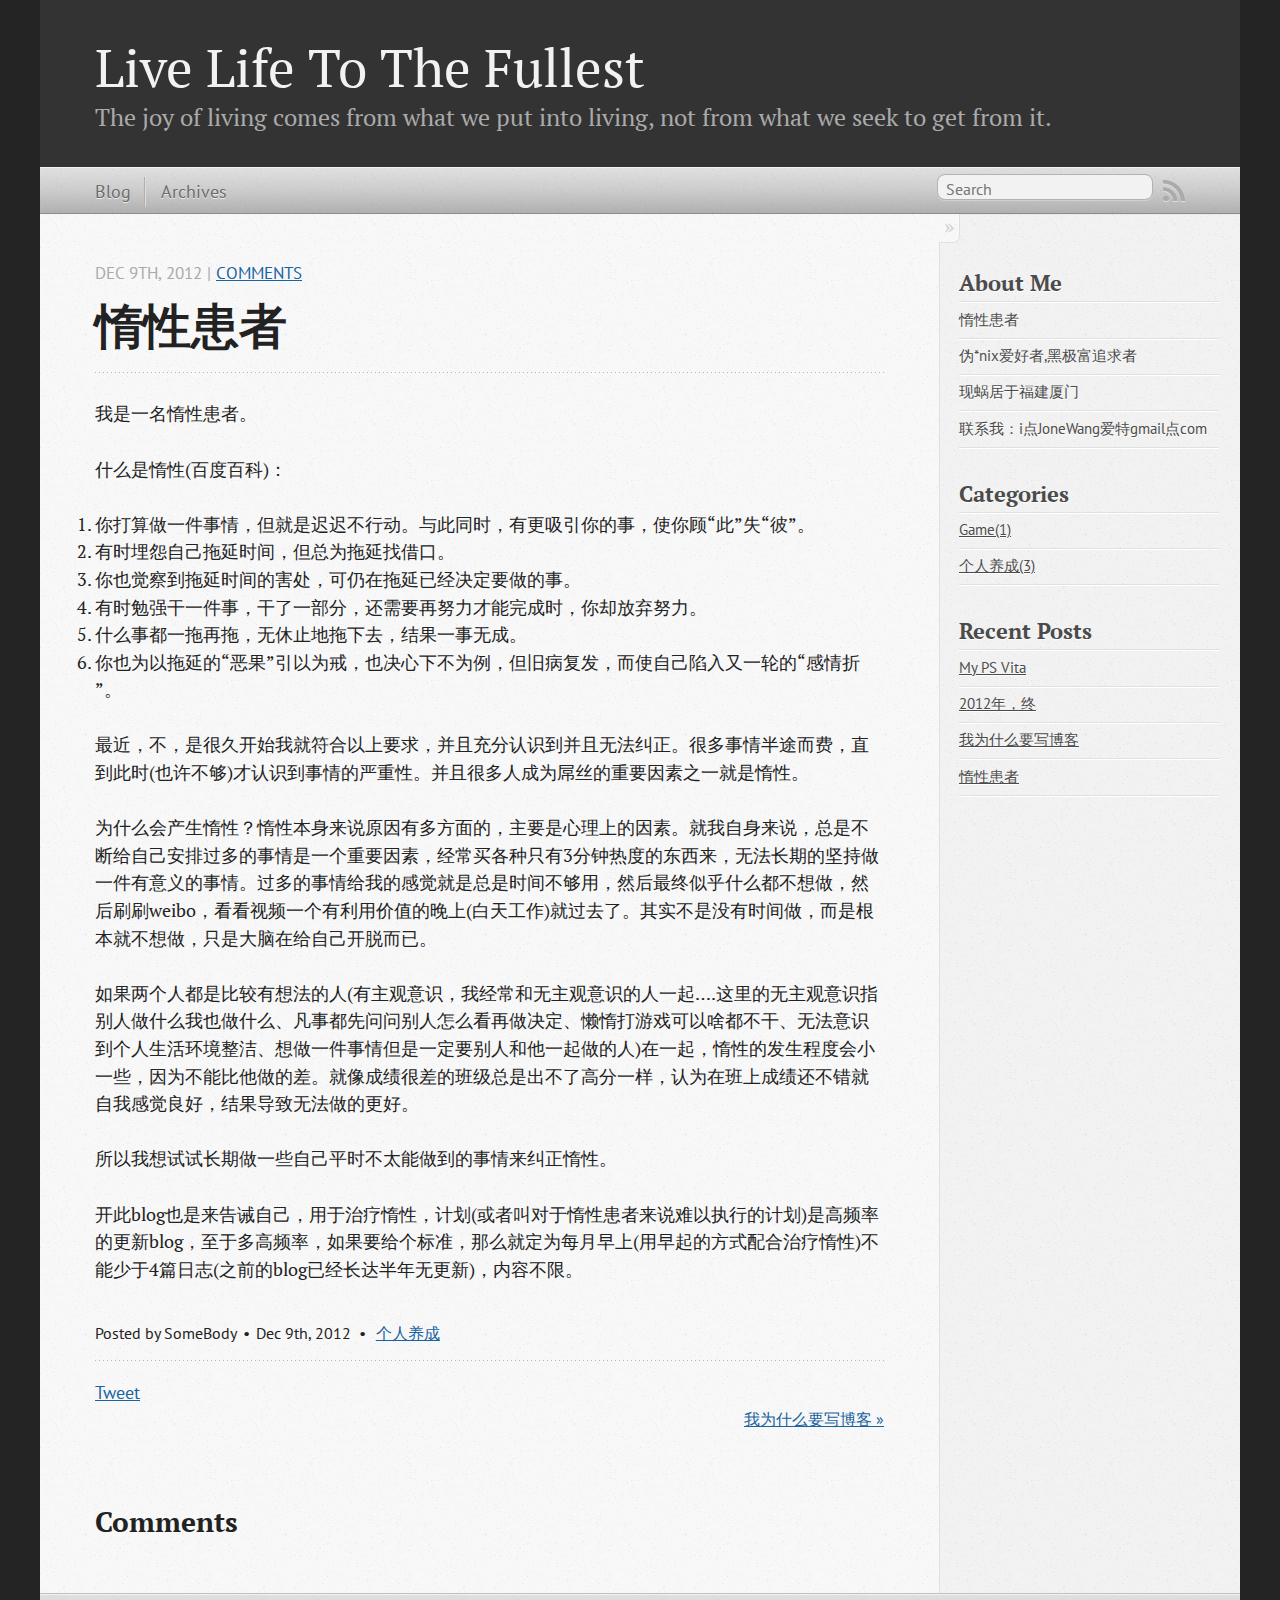
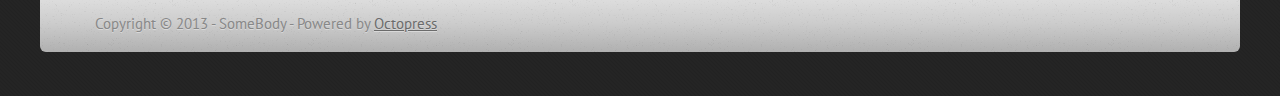
<file: blog/2012/12/09/inert-patients/index.html>
<!DOCTYPE html>
<!--[if IEMobile 7 ]><html class="no-js iem7"><![endif]-->
<!--[if lt IE 9]><html class="no-js lte-ie8"><![endif]-->
<!--[if (gt IE 8)|(gt IEMobile 7)|!(IEMobile)|!(IE)]><!--><html class="no-js" lang="en"><!--<![endif]-->
<head>
  <meta charset="utf-8">
  <title>惰性患者 - Live Life To The Fullest</title>
  <meta name="author" content="SomeBody">

  
  <meta name="description" content="我是一名惰性患者。 什么是惰性(百度百科)： 你打算做一件事情，但就是迟迟不行动。与此同时，有更吸引你的事，使你顾“此”失“彼”。
有时埋怨自己拖延时间，但总为拖延找借口。
你也觉察到拖延时间的害处，可仍在拖延已经决定要做的事。
有时勉强干一件事，干了一部分，还需要再努力才能完成时，你却放弃努力 &hellip;">
  

  <!-- http://t.co/dKP3o1e -->
  <meta name="HandheldFriendly" content="True">
  <meta name="MobileOptimized" content="320">
  <meta name="viewport" content="width=device-width, initial-scale=1">

  
  <link rel="canonical" href="http://joneblog.github.com/blog/2012/12/09/inert-patients/">
  <link href="/favicon.png" rel="icon">
  <link href="/stylesheets/screen.css" media="screen, projection" rel="stylesheet" type="text/css">
  <script src="/javascripts/modernizr-2.0.js"></script>
  <script src="/javascripts/ender.js"></script>
  <script src="/javascripts/octopress.js" type="text/javascript"></script>
  <link href="/atom.xml" rel="alternate" title="Live Life To The Fullest" type="application/atom+xml">
  <!--Fonts from Google"s Web font directory at http://google.com/webfonts -->
<link href="http://fonts.googleapis.com/css?family=PT+Serif:regular,italic,bold,bolditalic" rel="stylesheet" type="text/css">
<link href="http://fonts.googleapis.com/css?family=PT+Sans:regular,italic,bold,bolditalic" rel="stylesheet" type="text/css">

  
  <script type="text/javascript">
    var _gaq = _gaq || [];
    _gaq.push(['_setAccount', 'UA-36915152-1']);
    _gaq.push(['_trackPageview']);

    (function() {
      var ga = document.createElement('script'); ga.type = 'text/javascript'; ga.async = true;
      ga.src = ('https:' == document.location.protocol ? 'https://ssl' : 'http://www') + '.google-analytics.com/ga.js';
      var s = document.getElementsByTagName('script')[0]; s.parentNode.insertBefore(ga, s);
    })();
  </script>


</head>

<body   >
  <header role="banner"><hgroup>
  <h1><a href="/">Live Life To The Fullest</a></h1>
  
    <h2>The joy of living comes from what we put into living, not from what we seek to get from it.</h2>
  
</hgroup>

</header>
  <nav role="navigation"><ul class="subscription" data-subscription="rss">
  <li><a href="/atom.xml" rel="subscribe-rss" title="subscribe via RSS">RSS</a></li>
  
</ul>
  
<form action="http://google.com/search" method="get">
  <fieldset role="search">
    <input type="hidden" name="q" value="site:joneblog.github.com" />
    <input class="search" type="text" name="q" results="0" placeholder="Search"/>
  </fieldset>
</form>
  
<ul class="main-navigation">
  <li><a href="/">Blog</a></li>
  <li><a href="/blog/archives">Archives</a></li>
</ul>

</nav>
  <div id="main">
    <div id="content">
      <div>
<article class="hentry" role="article">
  
  <header>
    
      <h1 class="entry-title">惰性患者</h1>
    
    
      <p class="meta">
        








  


<time datetime="2012-12-09T13:49:00+08:00" pubdate data-updated="true">Dec 9<span>th</span>, 2012</time>
        
         | <a href="#disqus_thread">Comments</a>
        
      </p>
    
  </header>


<div class="entry-content"><p>我是一名惰性患者。</p>

<p>什么是惰性(百度百科)：</p>

<ol>
<li>你打算做一件事情，但就是迟迟不行动。与此同时，有更吸引你的事，使你顾“此”失“彼”。</li>
<li>有时埋怨自己拖延时间，但总为拖延找借口。</li>
<li>你也觉察到拖延时间的害处，可仍在拖延已经决定要做的事。</li>
<li>有时勉强干一件事，干了一部分，还需要再努力才能完成时，你却放弃努力。</li>
<li>什么事都一拖再拖，无休止地拖下去，结果一事无成。</li>
<li>你也为以拖延的“恶果”引以为戒，也决心下不为例，但旧病复发，而使自己陷入又一轮的“感情折 ”。</li>
</ol>


<p>最近，不，是很久开始我就符合以上要求，并且充分认识到并且无法纠正。很多事情半途而费，直到此时(也许不够)才认识到事情的严重性。并且很多人成为屌丝的重要因素之一就是惰性。</p>

<p>为什么会产生惰性？惰性本身来说原因有多方面的，主要是心理上的因素。就我自身来说，总是不断给自己安排过多的事情是一个重要因素，经常买各种只有3分钟热度的东西来，无法长期的坚持做一件有意义的事情。过多的事情给我的感觉就是总是时间不够用，然后最终似乎什么都不想做，然后刷刷weibo，看看视频一个有利用价值的晚上(白天工作)就过去了。其实不是没有时间做，而是根本就不想做，只是大脑在给自己开脱而已。</p>

<p>如果两个人都是比较有想法的人(有主观意识，我经常和无主观意识的人一起&#8230;.这里的无主观意识指别人做什么我也做什么、凡事都先问问别人怎么看再做决定、懒惰打游戏可以啥都不干、无法意识到个人生活环境整洁、想做一件事情但是一定要别人和他一起做的人)在一起，惰性的发生程度会小一些，因为不能比他做的差。就像成绩很差的班级总是出不了高分一样，认为在班上成绩还不错就自我感觉良好，结果导致无法做的更好。</p>

<p>所以我想试试长期做一些自己平时不太能做到的事情来纠正惰性。</p>

<p>开此blog也是来告诫自己，用于治疗惰性，计划(或者叫对于惰性患者来说难以执行的计划)是高频率的更新blog，至于多高频率，如果要给个标准，那么就定为每月早上(用早起的方式配合治疗惰性)不能少于4篇日志(之前的blog已经长达半年无更新)，内容不限。</p>
</div>


  <footer>
    <p class="meta">
      
  

<span class="byline author vcard">Posted by <span class="fn">SomeBody</span></span>

      








  


<time datetime="2012-12-09T13:49:00+08:00" pubdate data-updated="true">Dec 9<span>th</span>, 2012</time>
      

<span class="categories">
  
    <a class='category' href='/blog/categories/个人养成/'>个人养成</a>
  
</span>


    </p>
    
      <div class="sharing">
  
  <a href="http://twitter.com/share" class="twitter-share-button" data-url="http://joneblog.github.com/blog/2012/12/09/inert-patients/" data-via="" data-counturl="http://joneblog.github.com/blog/2012/12/09/inert-patients/" >Tweet</a>
  
  
  
</div>

    
    <p class="meta">
      
      
        <a class="basic-alignment right" href="/blog/2012/12/11/why-i-write-blog/" title="Next Post: 我为什么要写博客">我为什么要写博客 &raquo;</a>
      
    </p>
  </footer>
</article>

  <section>
    <h1>Comments</h1>
    <div id="disqus_thread" aria-live="polite"><noscript>Please enable JavaScript to view the <a href="http://disqus.com/?ref_noscript">comments powered by Disqus.</a></noscript>

<script type="text/javascript">
        /* * * CONFIGURATION VARIABLES: EDIT BEFORE PASTING INTO YOUR WEBPAGE * * */
        var disqus_shortname = 'joneblog'; // required: replace example with your forum shortname

        /* * * DON'T EDIT BELOW THIS LINE * * */
        (function () {
            var s = document.createElement('script'); s.async = true;
            s.type = 'text/javascript';
            s.src = 'http://' + disqus_shortname + '.disqus.com/count.js';
            (document.getElementsByTagName('HEAD')[0] || document.getElementsByTagName('BODY')[0]).appendChild(s);
        }());
        </script>
</div>
  </section>

</div>

<aside class="sidebar">
  
    <section>
  <h1>About Me</h1>
    <ul>
    <!--jonewang: self define about me.-->
    <li>惰性患者</li>
    <li>伪*nix爱好者,黑极富追求者</li>
    <li>现蜗居于福建厦门</li>
    <li>联系我：i点JoneWang爱特gmail点com</li>
    </ul>
</section>

<section>
<h1>Categories</h1>
<span class='categories_tag'><li class='post'> <a href='/blog/categories/game' style='font-size: 100'>Game(1)</a> </li><li class='post'> <a href='/blog/categories/个人养成' style='font-size: 100'>个人养成(3)</a> </li></span>
</section>

<section>
  <h1>Recent Posts</h1>
  <ul id="recent_posts">
    
      <li class="post">
        <a href="/blog/2013/01/01/my-ps-vita/">My PS Vita</a>
      </li>
    
      <li class="post">
        <a href="/blog/2013/01/01/2012-end/">2012年，终</a>
      </li>
    
      <li class="post">
        <a href="/blog/2012/12/11/why-i-write-blog/">我为什么要写博客</a>
      </li>
    
      <li class="post">
        <a href="/blog/2012/12/09/inert-patients/">惰性患者</a>
      </li>
    
  </ul>
</section>

  
</aside>


    </div>
  </div>
  <footer role="contentinfo"><p>
  Copyright &copy; 2013 - SomeBody -
  <span class="credit">Powered by <a href="http://octopress.org">Octopress</a></span>
</p>

</footer>
  

<script type="text/javascript">
      var disqus_shortname = 'joneblog';
      
        
        // var disqus_developer = 1;
        var disqus_identifier = 'http://joneblog.github.com/blog/2012/12/09/inert-patients/';
        var disqus_url = 'http://joneblog.github.com/blog/2012/12/09/inert-patients/';
        var disqus_script = 'embed.js';
      
    (function () {
      var dsq = document.createElement('script'); dsq.type = 'text/javascript'; dsq.async = true;
      dsq.src = 'http://' + disqus_shortname + '.disqus.com/' + disqus_script;
      (document.getElementsByTagName('head')[0] || document.getElementsByTagName('body')[0]).appendChild(dsq);
    }());
</script>







  <script type="text/javascript">
    (function(){
      var twitterWidgets = document.createElement('script');
      twitterWidgets.type = 'text/javascript';
      twitterWidgets.async = true;
      twitterWidgets.src = 'http://platform.twitter.com/widgets.js';
      document.getElementsByTagName('head')[0].appendChild(twitterWidgets);
    })();
  </script>





</body>
</html>
</file>
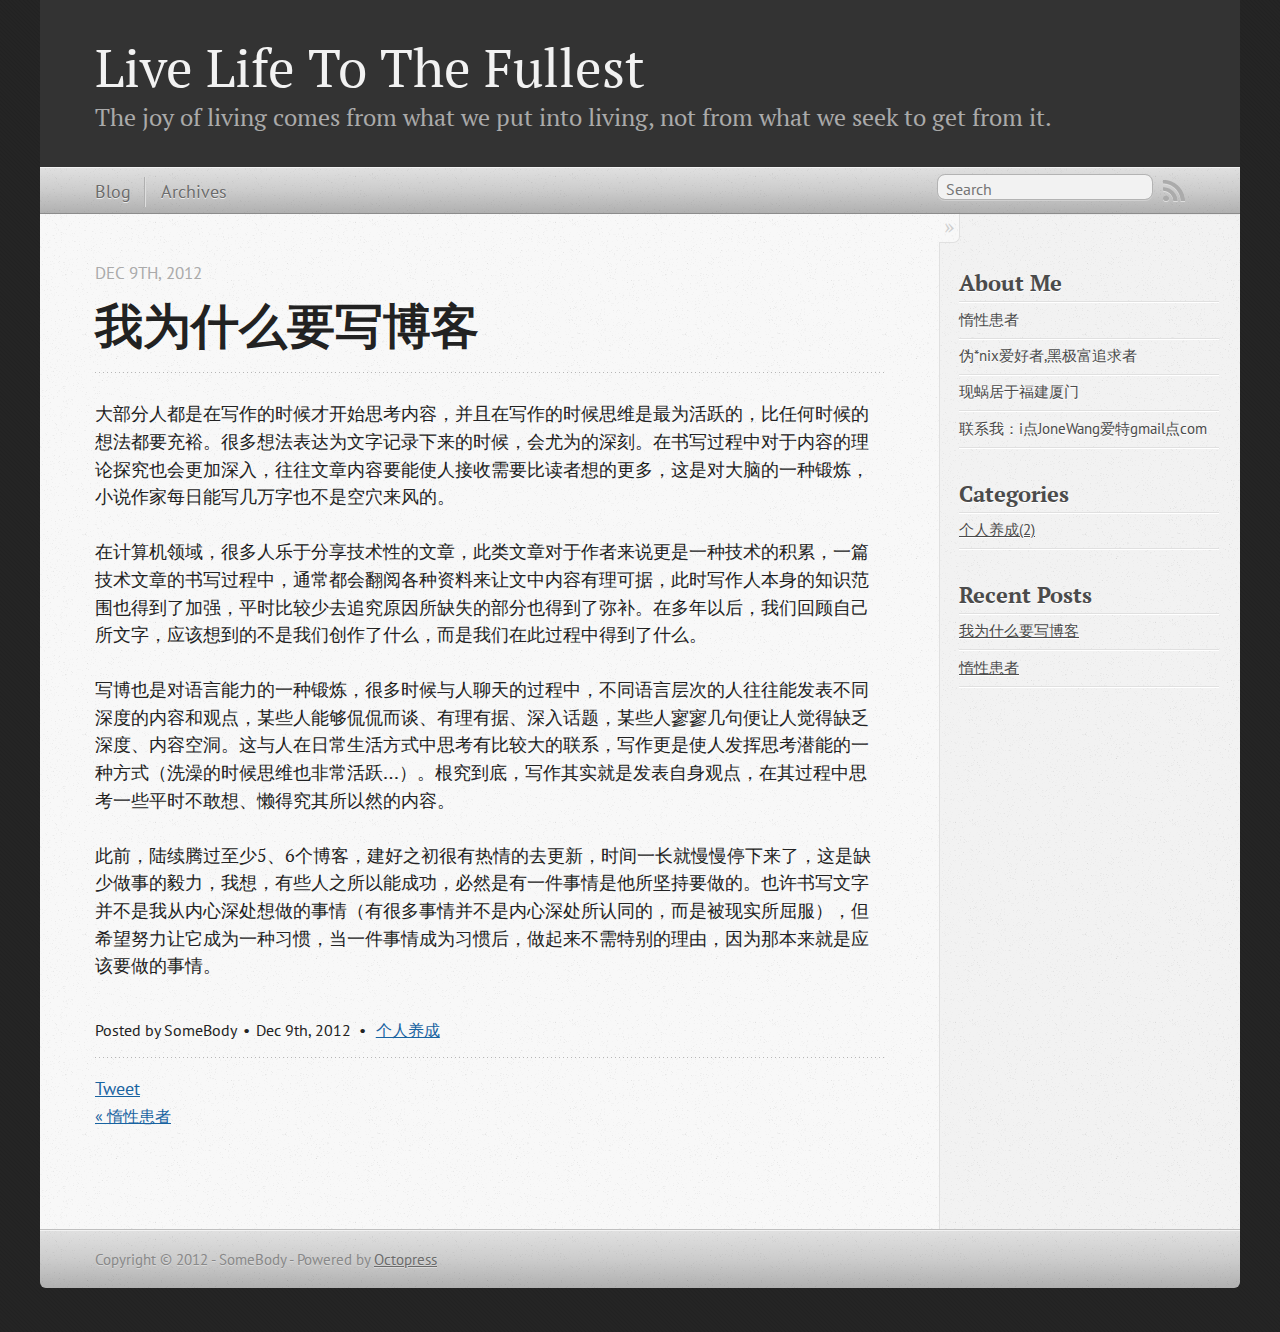
<file: blog/2012/12/09/why-i-write-blog/index.html>
<!DOCTYPE html>
<!--[if IEMobile 7 ]><html class="no-js iem7"><![endif]-->
<!--[if lt IE 9]><html class="no-js lte-ie8"><![endif]-->
<!--[if (gt IE 8)|(gt IEMobile 7)|!(IEMobile)|!(IE)]><!--><html class="no-js" lang="en"><!--<![endif]-->
<head>
  <meta charset="utf-8">
  <title>我为什么要写博客 - Live Life To The Fullest</title>
  <meta name="author" content="SomeBody">

  
  <meta name="description" content="大部分人都是在写作的时候才开始思考内容，并且在写作的时候思维是最为活跃的，比任何时候的想法都要充裕。很多想法表达为文字记录下来的时候，会尤为的深刻。在书写过程中对于内容的理论探究也会更加深入，往往文章内容要能使人接收需要比读者想的更多，这是对大脑的一种锻炼，小说作家每日能写几万字也不是空穴来风的 &hellip;">
  

  <!-- http://t.co/dKP3o1e -->
  <meta name="HandheldFriendly" content="True">
  <meta name="MobileOptimized" content="320">
  <meta name="viewport" content="width=device-width, initial-scale=1">

  
  <link rel="canonical" href="http://joneblog.github.com/blog/2012/12/09/why-i-write-blog/">
  <link href="/favicon.png" rel="icon">
  <link href="/stylesheets/screen.css" media="screen, projection" rel="stylesheet" type="text/css">
  <script src="/javascripts/modernizr-2.0.js"></script>
  <script src="/javascripts/ender.js"></script>
  <script src="/javascripts/octopress.js" type="text/javascript"></script>
  <link href="/atom.xml" rel="alternate" title="Live Life To The Fullest" type="application/atom+xml">
  <!--Fonts from Google"s Web font directory at http://google.com/webfonts -->
<link href="http://fonts.googleapis.com/css?family=PT+Serif:regular,italic,bold,bolditalic" rel="stylesheet" type="text/css">
<link href="http://fonts.googleapis.com/css?family=PT+Sans:regular,italic,bold,bolditalic" rel="stylesheet" type="text/css">

  
  <script type="text/javascript">
    var _gaq = _gaq || [];
    _gaq.push(['_setAccount', 'UA-36915152-1']);
    _gaq.push(['_trackPageview']);

    (function() {
      var ga = document.createElement('script'); ga.type = 'text/javascript'; ga.async = true;
      ga.src = ('https:' == document.location.protocol ? 'https://ssl' : 'http://www') + '.google-analytics.com/ga.js';
      var s = document.getElementsByTagName('script')[0]; s.parentNode.insertBefore(ga, s);
    })();
  </script>


</head>

<body   >
  <header role="banner"><hgroup>
  <h1><a href="/">Live Life To The Fullest</a></h1>
  
    <h2>The joy of living comes from what we put into living, not from what we seek to get from it.</h2>
  
</hgroup>

</header>
  <nav role="navigation"><ul class="subscription" data-subscription="rss">
  <li><a href="/atom.xml" rel="subscribe-rss" title="subscribe via RSS">RSS</a></li>
  
</ul>
  
<form action="http://google.com/search" method="get">
  <fieldset role="search">
    <input type="hidden" name="q" value="site:joneblog.github.com" />
    <input class="search" type="text" name="q" results="0" placeholder="Search"/>
  </fieldset>
</form>
  
<ul class="main-navigation">
  <li><a href="/">Blog</a></li>
  <li><a href="/blog/archives">Archives</a></li>
</ul>

</nav>
  <div id="main">
    <div id="content">
      <div>
<article class="hentry" role="article">
  
  <header>
    
      <h1 class="entry-title">我为什么要写博客</h1>
    
    
      <p class="meta">
        








  


<time datetime="2012-12-09T19:03:00+08:00" pubdate data-updated="true">Dec 9<span>th</span>, 2012</time>
        
      </p>
    
  </header>


<div class="entry-content"><p>大部分人都是在写作的时候才开始思考内容，并且在写作的时候思维是最为活跃的，比任何时候的想法都要充裕。很多想法表达为文字记录下来的时候，会尤为的深刻。在书写过程中对于内容的理论探究也会更加深入，往往文章内容要能使人接收需要比读者想的更多，这是对大脑的一种锻炼，小说作家每日能写几万字也不是空穴来风的。</p>

<p>在计算机领域，很多人乐于分享技术性的文章，此类文章对于作者来说更是一种技术的积累，一篇技术文章的书写过程中，通常都会翻阅各种资料来让文中内容有理可据，此时写作人本身的知识范围也得到了加强，平时比较少去追究原因所缺失的部分也得到了弥补。在多年以后，我们回顾自己所文字，应该想到的不是我们创作了什么，而是我们在此过程中得到了什么。</p>

<p>写博也是对语言能力的一种锻炼，很多时候与人聊天的过程中，不同语言层次的人往往能发表不同深度的内容和观点，某些人能够侃侃而谈、有理有据、深入话题，某些人寥寥几句便让人觉得缺乏深度、内容空洞。这与人在日常生活方式中思考有比较大的联系，写作更是使人发挥思考潜能的一种方式（洗澡的时候思维也非常活跃&#8230;）。根究到底，写作其实就是发表自身观点，在其过程中思考一些平时不敢想、懒得究其所以然的内容。</p>

<p>此前，陆续腾过至少5、6个博客，建好之初很有热情的去更新，时间一长就慢慢停下来了，这是缺少做事的毅力，我想，有些人之所以能成功，必然是有一件事情是他所坚持要做的。也许书写文字并不是我从内心深处想做的事情（有很多事情并不是内心深处所认同的，而是被现实所屈服），但希望努力让它成为一种习惯，当一件事情成为习惯后，做起来不需特别的理由，因为那本来就是应该要做的事情。</p>
</div>


  <footer>
    <p class="meta">
      
  

<span class="byline author vcard">Posted by <span class="fn">SomeBody</span></span>

      








  


<time datetime="2012-12-09T19:03:00+08:00" pubdate data-updated="true">Dec 9<span>th</span>, 2012</time>
      

<span class="categories">
  
    <a class='category' href='/blog/categories/个人养成/'>个人养成</a>
  
</span>


    </p>
    
      <div class="sharing">
  
  <a href="http://twitter.com/share" class="twitter-share-button" data-url="http://joneblog.github.com/blog/2012/12/09/why-i-write-blog/" data-via="" data-counturl="http://joneblog.github.com/blog/2012/12/09/why-i-write-blog/" >Tweet</a>
  
  
  
</div>

    
    <p class="meta">
      
        <a class="basic-alignment left" href="/blog/2012/12/09/inert-patients/" title="Previous Post: 惰性患者">&laquo; 惰性患者</a>
      
      
    </p>
  </footer>
</article>

</div>

<aside class="sidebar">
  
    <section>
  <h1>About Me</h1>
    <ul>
    <!--jonewang: self define about me.-->
    <li>惰性患者</li>
    <li>伪*nix爱好者,黑极富追求者</li>
    <li>现蜗居于福建厦门</li>
    <li>联系我：i点JoneWang爱特gmail点com</li>
    </ul>
</section>

<section>
<h1>Categories</h1>
<span class='categories_tag'><li class='post'> <a href='/blog/categories/个人养成' style='font-size: 100'>个人养成(2)</a> </li></span>
</section>

<section>
  <h1>Recent Posts</h1>
  <ul id="recent_posts">
    
      <li class="post">
        <a href="/blog/2012/12/09/why-i-write-blog/">我为什么要写博客</a>
      </li>
    
      <li class="post">
        <a href="/blog/2012/12/09/inert-patients/">惰性患者</a>
      </li>
    
  </ul>
</section>

  
</aside>


    </div>
  </div>
  <footer role="contentinfo"><p>
  Copyright &copy; 2012 - SomeBody -
  <span class="credit">Powered by <a href="http://octopress.org">Octopress</a></span>
</p>

</footer>
  







  <script type="text/javascript">
    (function(){
      var twitterWidgets = document.createElement('script');
      twitterWidgets.type = 'text/javascript';
      twitterWidgets.async = true;
      twitterWidgets.src = 'http://platform.twitter.com/widgets.js';
      document.getElementsByTagName('head')[0].appendChild(twitterWidgets);
    })();
  </script>





</body>
</html>
</file>
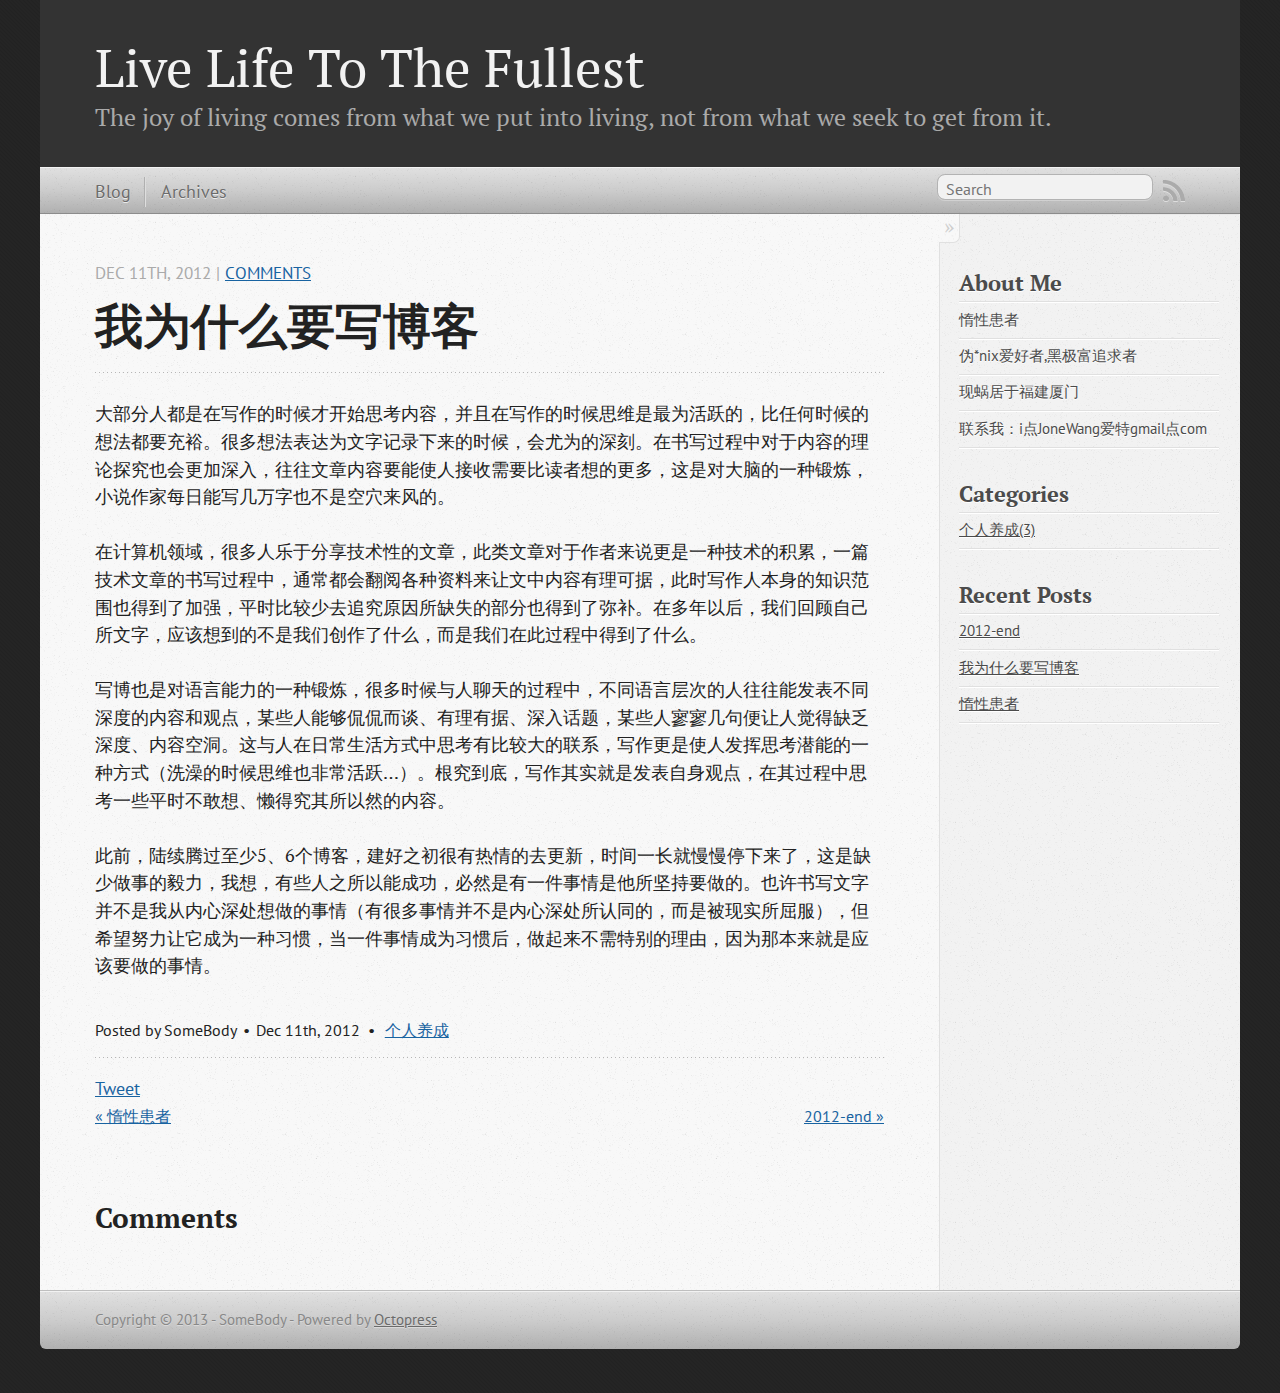
<file: blog/2012/12/11/why-i-write-blog/index.html>
<!DOCTYPE html>
<!--[if IEMobile 7 ]><html class="no-js iem7"><![endif]-->
<!--[if lt IE 9]><html class="no-js lte-ie8"><![endif]-->
<!--[if (gt IE 8)|(gt IEMobile 7)|!(IEMobile)|!(IE)]><!--><html class="no-js" lang="en"><!--<![endif]-->
<head>
  <meta charset="utf-8">
  <title>我为什么要写博客 - Live Life To The Fullest</title>
  <meta name="author" content="SomeBody">

  
  <meta name="description" content="大部分人都是在写作的时候才开始思考内容，并且在写作的时候思维是最为活跃的，比任何时候的想法都要充裕。很多想法表达为文字记录下来的时候，会尤为的深刻。在书写过程中对于内容的理论探究也会更加深入，往往文章内容要能使人接收需要比读者想的更多，这是对大脑的一种锻炼，小说作家每日能写几万字也不是空穴来风的 &hellip;">
  

  <!-- http://t.co/dKP3o1e -->
  <meta name="HandheldFriendly" content="True">
  <meta name="MobileOptimized" content="320">
  <meta name="viewport" content="width=device-width, initial-scale=1">

  
  <link rel="canonical" href="http://joneblog.github.com/blog/2012/12/11/why-i-write-blog/">
  <link href="/favicon.png" rel="icon">
  <link href="/stylesheets/screen.css" media="screen, projection" rel="stylesheet" type="text/css">
  <script src="/javascripts/modernizr-2.0.js"></script>
  <script src="/javascripts/ender.js"></script>
  <script src="/javascripts/octopress.js" type="text/javascript"></script>
  <link href="/atom.xml" rel="alternate" title="Live Life To The Fullest" type="application/atom+xml">
  <!--Fonts from Google"s Web font directory at http://google.com/webfonts -->
<link href="http://fonts.googleapis.com/css?family=PT+Serif:regular,italic,bold,bolditalic" rel="stylesheet" type="text/css">
<link href="http://fonts.googleapis.com/css?family=PT+Sans:regular,italic,bold,bolditalic" rel="stylesheet" type="text/css">

  
  <script type="text/javascript">
    var _gaq = _gaq || [];
    _gaq.push(['_setAccount', 'UA-36915152-1']);
    _gaq.push(['_trackPageview']);

    (function() {
      var ga = document.createElement('script'); ga.type = 'text/javascript'; ga.async = true;
      ga.src = ('https:' == document.location.protocol ? 'https://ssl' : 'http://www') + '.google-analytics.com/ga.js';
      var s = document.getElementsByTagName('script')[0]; s.parentNode.insertBefore(ga, s);
    })();
  </script>


</head>

<body   >
  <header role="banner"><hgroup>
  <h1><a href="/">Live Life To The Fullest</a></h1>
  
    <h2>The joy of living comes from what we put into living, not from what we seek to get from it.</h2>
  
</hgroup>

</header>
  <nav role="navigation"><ul class="subscription" data-subscription="rss">
  <li><a href="/atom.xml" rel="subscribe-rss" title="subscribe via RSS">RSS</a></li>
  
</ul>
  
<form action="http://google.com/search" method="get">
  <fieldset role="search">
    <input type="hidden" name="q" value="site:joneblog.github.com" />
    <input class="search" type="text" name="q" results="0" placeholder="Search"/>
  </fieldset>
</form>
  
<ul class="main-navigation">
  <li><a href="/">Blog</a></li>
  <li><a href="/blog/archives">Archives</a></li>
</ul>

</nav>
  <div id="main">
    <div id="content">
      <div>
<article class="hentry" role="article">
  
  <header>
    
      <h1 class="entry-title">我为什么要写博客</h1>
    
    
      <p class="meta">
        








  


<time datetime="2012-12-11T21:17:00+08:00" pubdate data-updated="true">Dec 11<span>th</span>, 2012</time>
        
         | <a href="#disqus_thread">Comments</a>
        
      </p>
    
  </header>


<div class="entry-content"><p>大部分人都是在写作的时候才开始思考内容，并且在写作的时候思维是最为活跃的，比任何时候的想法都要充裕。很多想法表达为文字记录下来的时候，会尤为的深刻。在书写过程中对于内容的理论探究也会更加深入，往往文章内容要能使人接收需要比读者想的更多，这是对大脑的一种锻炼，小说作家每日能写几万字也不是空穴来风的。</p>

<p>在计算机领域，很多人乐于分享技术性的文章，此类文章对于作者来说更是一种技术的积累，一篇技术文章的书写过程中，通常都会翻阅各种资料来让文中内容有理可据，此时写作人本身的知识范围也得到了加强，平时比较少去追究原因所缺失的部分也得到了弥补。在多年以后，我们回顾自己所文字，应该想到的不是我们创作了什么，而是我们在此过程中得到了什么。</p>

<p>写博也是对语言能力的一种锻炼，很多时候与人聊天的过程中，不同语言层次的人往往能发表不同深度的内容和观点，某些人能够侃侃而谈、有理有据、深入话题，某些人寥寥几句便让人觉得缺乏深度、内容空洞。这与人在日常生活方式中思考有比较大的联系，写作更是使人发挥思考潜能的一种方式（洗澡的时候思维也非常活跃&#8230;）。根究到底，写作其实就是发表自身观点，在其过程中思考一些平时不敢想、懒得究其所以然的内容。</p>

<p>此前，陆续腾过至少5、6个博客，建好之初很有热情的去更新，时间一长就慢慢停下来了，这是缺少做事的毅力，我想，有些人之所以能成功，必然是有一件事情是他所坚持要做的。也许书写文字并不是我从内心深处想做的事情（有很多事情并不是内心深处所认同的，而是被现实所屈服），但希望努力让它成为一种习惯，当一件事情成为习惯后，做起来不需特别的理由，因为那本来就是应该要做的事情。</p>
</div>


  <footer>
    <p class="meta">
      
  

<span class="byline author vcard">Posted by <span class="fn">SomeBody</span></span>

      








  


<time datetime="2012-12-11T21:17:00+08:00" pubdate data-updated="true">Dec 11<span>th</span>, 2012</time>
      

<span class="categories">
  
    <a class='category' href='/blog/categories/个人养成/'>个人养成</a>
  
</span>


    </p>
    
      <div class="sharing">
  
  <a href="http://twitter.com/share" class="twitter-share-button" data-url="http://joneblog.github.com/blog/2012/12/11/why-i-write-blog/" data-via="" data-counturl="http://joneblog.github.com/blog/2012/12/11/why-i-write-blog/" >Tweet</a>
  
  
  
</div>

    
    <p class="meta">
      
        <a class="basic-alignment left" href="/blog/2012/12/09/inert-patients/" title="Previous Post: 惰性患者">&laquo; 惰性患者</a>
      
      
        <a class="basic-alignment right" href="/blog/2013/01/01/2012-end/" title="Next Post: 2012-end">2012-end &raquo;</a>
      
    </p>
  </footer>
</article>

  <section>
    <h1>Comments</h1>
    <div id="disqus_thread" aria-live="polite"><noscript>Please enable JavaScript to view the <a href="http://disqus.com/?ref_noscript">comments powered by Disqus.</a></noscript>

<script type="text/javascript">
        /* * * CONFIGURATION VARIABLES: EDIT BEFORE PASTING INTO YOUR WEBPAGE * * */
        var disqus_shortname = 'joneblog'; // required: replace example with your forum shortname

        /* * * DON'T EDIT BELOW THIS LINE * * */
        (function () {
            var s = document.createElement('script'); s.async = true;
            s.type = 'text/javascript';
            s.src = 'http://' + disqus_shortname + '.disqus.com/count.js';
            (document.getElementsByTagName('HEAD')[0] || document.getElementsByTagName('BODY')[0]).appendChild(s);
        }());
        </script>
</div>
  </section>

</div>

<aside class="sidebar">
  
    <section>
  <h1>About Me</h1>
    <ul>
    <!--jonewang: self define about me.-->
    <li>惰性患者</li>
    <li>伪*nix爱好者,黑极富追求者</li>
    <li>现蜗居于福建厦门</li>
    <li>联系我：i点JoneWang爱特gmail点com</li>
    </ul>
</section>

<section>
<h1>Categories</h1>
<span class='categories_tag'><li class='post'> <a href='/blog/categories/个人养成' style='font-size: 100'>个人养成(3)</a> </li></span>
</section>

<section>
  <h1>Recent Posts</h1>
  <ul id="recent_posts">
    
      <li class="post">
        <a href="/blog/2013/01/01/2012-end/">2012-end</a>
      </li>
    
      <li class="post">
        <a href="/blog/2012/12/11/why-i-write-blog/">我为什么要写博客</a>
      </li>
    
      <li class="post">
        <a href="/blog/2012/12/09/inert-patients/">惰性患者</a>
      </li>
    
  </ul>
</section>

  
</aside>


    </div>
  </div>
  <footer role="contentinfo"><p>
  Copyright &copy; 2013 - SomeBody -
  <span class="credit">Powered by <a href="http://octopress.org">Octopress</a></span>
</p>

</footer>
  

<script type="text/javascript">
      var disqus_shortname = 'joneblog';
      
        
        // var disqus_developer = 1;
        var disqus_identifier = 'http://joneblog.github.com/blog/2012/12/11/why-i-write-blog/';
        var disqus_url = 'http://joneblog.github.com/blog/2012/12/11/why-i-write-blog/';
        var disqus_script = 'embed.js';
      
    (function () {
      var dsq = document.createElement('script'); dsq.type = 'text/javascript'; dsq.async = true;
      dsq.src = 'http://' + disqus_shortname + '.disqus.com/' + disqus_script;
      (document.getElementsByTagName('head')[0] || document.getElementsByTagName('body')[0]).appendChild(dsq);
    }());
</script>







  <script type="text/javascript">
    (function(){
      var twitterWidgets = document.createElement('script');
      twitterWidgets.type = 'text/javascript';
      twitterWidgets.async = true;
      twitterWidgets.src = 'http://platform.twitter.com/widgets.js';
      document.getElementsByTagName('head')[0].appendChild(twitterWidgets);
    })();
  </script>





</body>
</html>
</file>
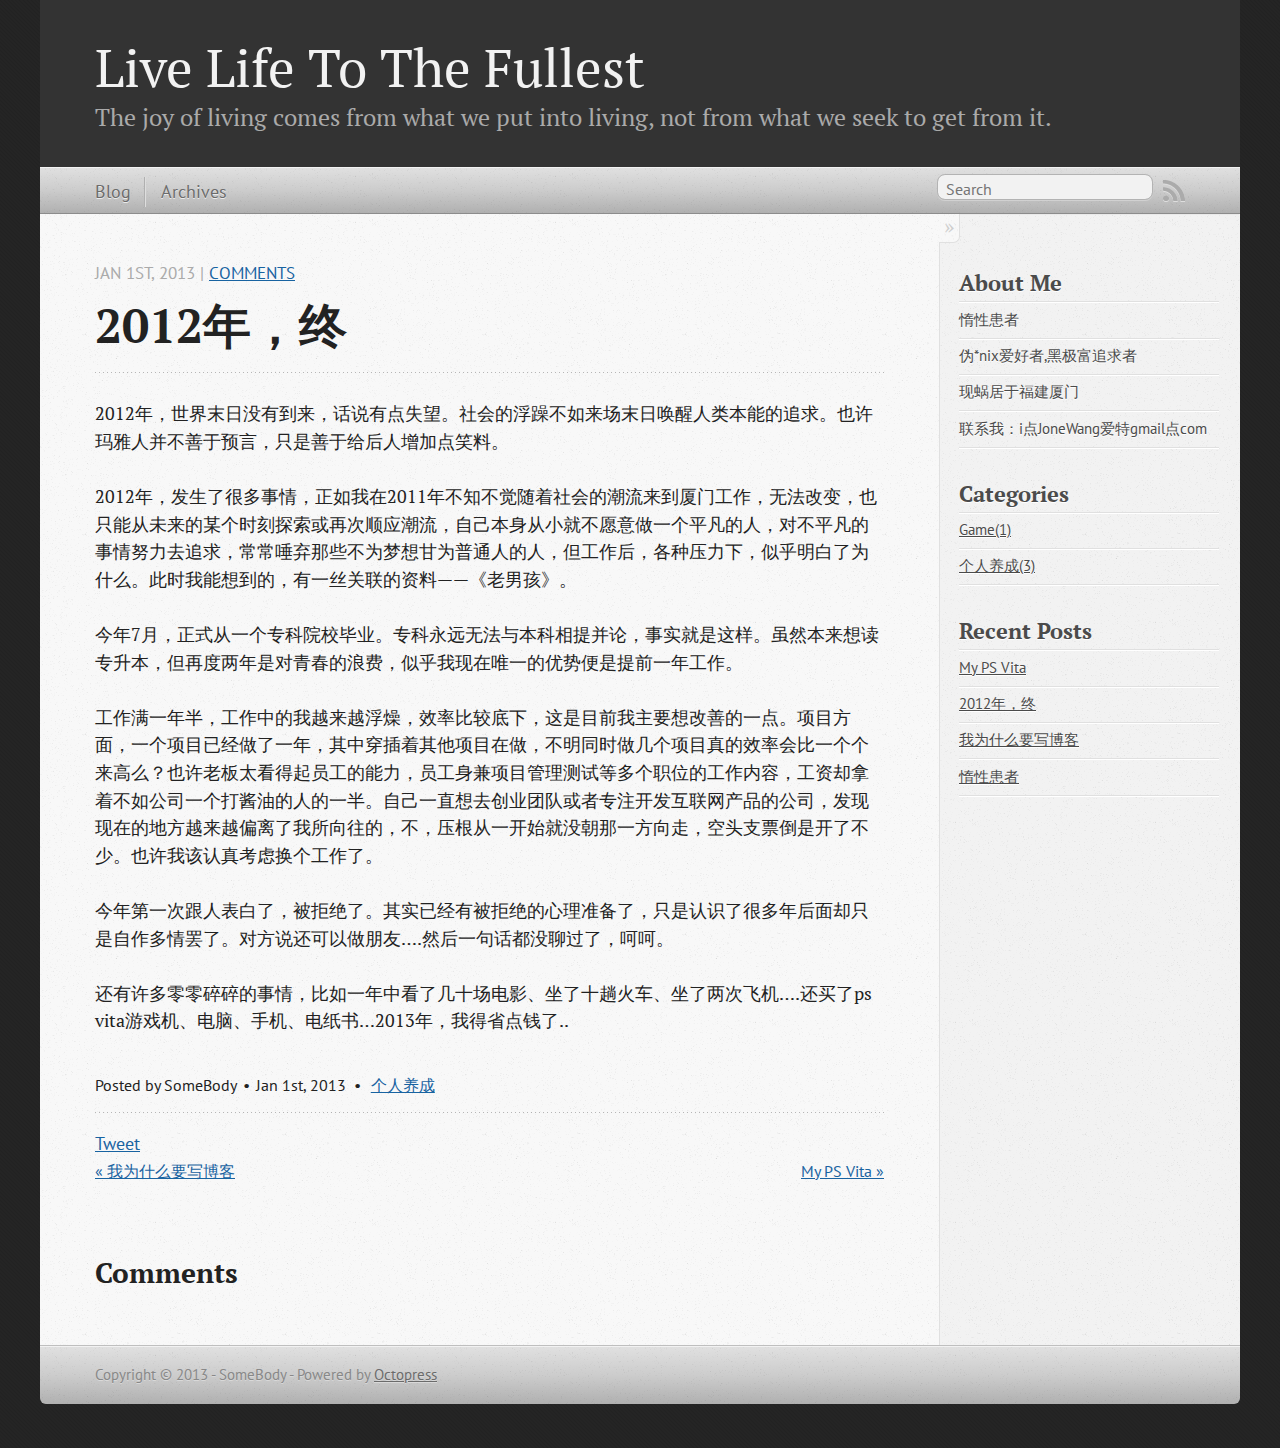
<file: blog/2013/01/01/2012-end/index.html>
<!DOCTYPE html>
<!--[if IEMobile 7 ]><html class="no-js iem7"><![endif]-->
<!--[if lt IE 9]><html class="no-js lte-ie8"><![endif]-->
<!--[if (gt IE 8)|(gt IEMobile 7)|!(IEMobile)|!(IE)]><!--><html class="no-js" lang="en"><!--<![endif]-->
<head>
  <meta charset="utf-8">
  <title>2012年，终 - Live Life To The Fullest</title>
  <meta name="author" content="SomeBody">

  
  <meta name="description" content="2012年，世界末日没有到来，话说有点失望。社会的浮躁不如来场末日唤醒人类本能的追求。也许玛雅人并不善于预言，只是善于给后人增加点笑料。 2012年，发生了很多事情，正如我在2011年不知不觉随着社会的潮流来到厦门工作，无法改变，也只能从未来的某个时刻探索或再次顺应潮流， &hellip;">
  

  <!-- http://t.co/dKP3o1e -->
  <meta name="HandheldFriendly" content="True">
  <meta name="MobileOptimized" content="320">
  <meta name="viewport" content="width=device-width, initial-scale=1">

  
  <link rel="canonical" href="http://joneblog.github.com/blog/2013/01/01/2012-end/">
  <link href="/favicon.png" rel="icon">
  <link href="/stylesheets/screen.css" media="screen, projection" rel="stylesheet" type="text/css">
  <script src="/javascripts/modernizr-2.0.js"></script>
  <script src="/javascripts/ender.js"></script>
  <script src="/javascripts/octopress.js" type="text/javascript"></script>
  <link href="/atom.xml" rel="alternate" title="Live Life To The Fullest" type="application/atom+xml">
  <!--Fonts from Google"s Web font directory at http://google.com/webfonts -->
<link href="http://fonts.googleapis.com/css?family=PT+Serif:regular,italic,bold,bolditalic" rel="stylesheet" type="text/css">
<link href="http://fonts.googleapis.com/css?family=PT+Sans:regular,italic,bold,bolditalic" rel="stylesheet" type="text/css">

  
  <script type="text/javascript">
    var _gaq = _gaq || [];
    _gaq.push(['_setAccount', 'UA-36915152-1']);
    _gaq.push(['_trackPageview']);

    (function() {
      var ga = document.createElement('script'); ga.type = 'text/javascript'; ga.async = true;
      ga.src = ('https:' == document.location.protocol ? 'https://ssl' : 'http://www') + '.google-analytics.com/ga.js';
      var s = document.getElementsByTagName('script')[0]; s.parentNode.insertBefore(ga, s);
    })();
  </script>


</head>

<body   >
  <header role="banner"><hgroup>
  <h1><a href="/">Live Life To The Fullest</a></h1>
  
    <h2>The joy of living comes from what we put into living, not from what we seek to get from it.</h2>
  
</hgroup>

</header>
  <nav role="navigation"><ul class="subscription" data-subscription="rss">
  <li><a href="/atom.xml" rel="subscribe-rss" title="subscribe via RSS">RSS</a></li>
  
</ul>
  
<form action="http://google.com/search" method="get">
  <fieldset role="search">
    <input type="hidden" name="q" value="site:joneblog.github.com" />
    <input class="search" type="text" name="q" results="0" placeholder="Search"/>
  </fieldset>
</form>
  
<ul class="main-navigation">
  <li><a href="/">Blog</a></li>
  <li><a href="/blog/archives">Archives</a></li>
</ul>

</nav>
  <div id="main">
    <div id="content">
      <div>
<article class="hentry" role="article">
  
  <header>
    
      <h1 class="entry-title">2012年，终</h1>
    
    
      <p class="meta">
        








  


<time datetime="2013-01-01T10:17:00+08:00" pubdate data-updated="true">Jan 1<span>st</span>, 2013</time>
        
         | <a href="#disqus_thread">Comments</a>
        
      </p>
    
  </header>


<div class="entry-content"><p>2012年，世界末日没有到来，话说有点失望。社会的浮躁不如来场末日唤醒人类本能的追求。也许玛雅人并不善于预言，只是善于给后人增加点笑料。</p>

<p>2012年，发生了很多事情，正如我在2011年不知不觉随着社会的潮流来到厦门工作，无法改变，也只能从未来的某个时刻探索或再次顺应潮流，自己本身从小就不愿意做一个平凡的人，对不平凡的事情努力去追求，常常唾弃那些不为梦想甘为普通人的人，但工作后，各种压力下，似乎明白了为什么。此时我能想到的，有一丝关联的资料——《老男孩》。</p>

<p> 今年7月，正式从一个专科院校毕业。专科永远无法与本科相提并论，事实就是这样。虽然本来想读专升本，但再度两年是对青春的浪费，似乎我现在唯一的优势便是提前一年工作。</p>

<p>工作满一年半，工作中的我越来越浮燥，效率比较底下，这是目前我主要想改善的一点。项目方面，一个项目已经做了一年，其中穿插着其他项目在做，不明同时做几个项目真的效率会比一个个来高么？也许老板太看得起员工的能力，员工身兼项目管理测试等多个职位的工作内容，工资却拿着不如公司一个打酱油的人的一半。自己一直想去创业团队或者专注开发互联网产品的公司，发现现在的地方越来越偏离了我所向往的，不，压根从一开始就没朝那一方向走，空头支票倒是开了不少。也许我该认真考虑换个工作了。</p>

<p>今年第一次跟人表白了，被拒绝了。其实已经有被拒绝的心理准备了，只是认识了很多年后面却只是自作多情罢了。对方说还可以做朋友&#8230;.然后一句话都没聊过了，呵呵。</p>

<p>还有许多零零碎碎的事情，比如一年中看了几十场电影、坐了十趟火车、坐了两次飞机&#8230;.还买了ps vita游戏机、电脑、手机、电纸书&#8230;2013年，我得省点钱了..</p>
</div>


  <footer>
    <p class="meta">
      
  

<span class="byline author vcard">Posted by <span class="fn">SomeBody</span></span>

      








  


<time datetime="2013-01-01T10:17:00+08:00" pubdate data-updated="true">Jan 1<span>st</span>, 2013</time>
      

<span class="categories">
  
    <a class='category' href='/blog/categories/个人养成/'>个人养成</a>
  
</span>


    </p>
    
      <div class="sharing">
  
  <a href="http://twitter.com/share" class="twitter-share-button" data-url="http://joneblog.github.com/blog/2013/01/01/2012-end/" data-via="" data-counturl="http://joneblog.github.com/blog/2013/01/01/2012-end/" >Tweet</a>
  
  
  
</div>

    
    <p class="meta">
      
        <a class="basic-alignment left" href="/blog/2012/12/11/why-i-write-blog/" title="Previous Post: 我为什么要写博客">&laquo; 我为什么要写博客</a>
      
      
        <a class="basic-alignment right" href="/blog/2013/01/01/my-ps-vita/" title="Next Post: My PS Vita">My PS Vita &raquo;</a>
      
    </p>
  </footer>
</article>

  <section>
    <h1>Comments</h1>
    <div id="disqus_thread" aria-live="polite"><noscript>Please enable JavaScript to view the <a href="http://disqus.com/?ref_noscript">comments powered by Disqus.</a></noscript>

<script type="text/javascript">
        /* * * CONFIGURATION VARIABLES: EDIT BEFORE PASTING INTO YOUR WEBPAGE * * */
        var disqus_shortname = 'joneblog'; // required: replace example with your forum shortname

        /* * * DON'T EDIT BELOW THIS LINE * * */
        (function () {
            var s = document.createElement('script'); s.async = true;
            s.type = 'text/javascript';
            s.src = 'http://' + disqus_shortname + '.disqus.com/count.js';
            (document.getElementsByTagName('HEAD')[0] || document.getElementsByTagName('BODY')[0]).appendChild(s);
        }());
        </script>
</div>
  </section>

</div>

<aside class="sidebar">
  
    <section>
  <h1>About Me</h1>
    <ul>
    <!--jonewang: self define about me.-->
    <li>惰性患者</li>
    <li>伪*nix爱好者,黑极富追求者</li>
    <li>现蜗居于福建厦门</li>
    <li>联系我：i点JoneWang爱特gmail点com</li>
    </ul>
</section>

<section>
<h1>Categories</h1>
<span class='categories_tag'><li class='post'> <a href='/blog/categories/game' style='font-size: 100'>Game(1)</a> </li><li class='post'> <a href='/blog/categories/个人养成' style='font-size: 100'>个人养成(3)</a> </li></span>
</section>

<section>
  <h1>Recent Posts</h1>
  <ul id="recent_posts">
    
      <li class="post">
        <a href="/blog/2013/01/01/my-ps-vita/">My PS Vita</a>
      </li>
    
      <li class="post">
        <a href="/blog/2013/01/01/2012-end/">2012年，终</a>
      </li>
    
      <li class="post">
        <a href="/blog/2012/12/11/why-i-write-blog/">我为什么要写博客</a>
      </li>
    
      <li class="post">
        <a href="/blog/2012/12/09/inert-patients/">惰性患者</a>
      </li>
    
  </ul>
</section>

  
</aside>


    </div>
  </div>
  <footer role="contentinfo"><p>
  Copyright &copy; 2013 - SomeBody -
  <span class="credit">Powered by <a href="http://octopress.org">Octopress</a></span>
</p>

</footer>
  

<script type="text/javascript">
      var disqus_shortname = 'joneblog';
      
        
        // var disqus_developer = 1;
        var disqus_identifier = 'http://joneblog.github.com/blog/2013/01/01/2012-end/';
        var disqus_url = 'http://joneblog.github.com/blog/2013/01/01/2012-end/';
        var disqus_script = 'embed.js';
      
    (function () {
      var dsq = document.createElement('script'); dsq.type = 'text/javascript'; dsq.async = true;
      dsq.src = 'http://' + disqus_shortname + '.disqus.com/' + disqus_script;
      (document.getElementsByTagName('head')[0] || document.getElementsByTagName('body')[0]).appendChild(dsq);
    }());
</script>







  <script type="text/javascript">
    (function(){
      var twitterWidgets = document.createElement('script');
      twitterWidgets.type = 'text/javascript';
      twitterWidgets.async = true;
      twitterWidgets.src = 'http://platform.twitter.com/widgets.js';
      document.getElementsByTagName('head')[0].appendChild(twitterWidgets);
    })();
  </script>





</body>
</html>
</file>
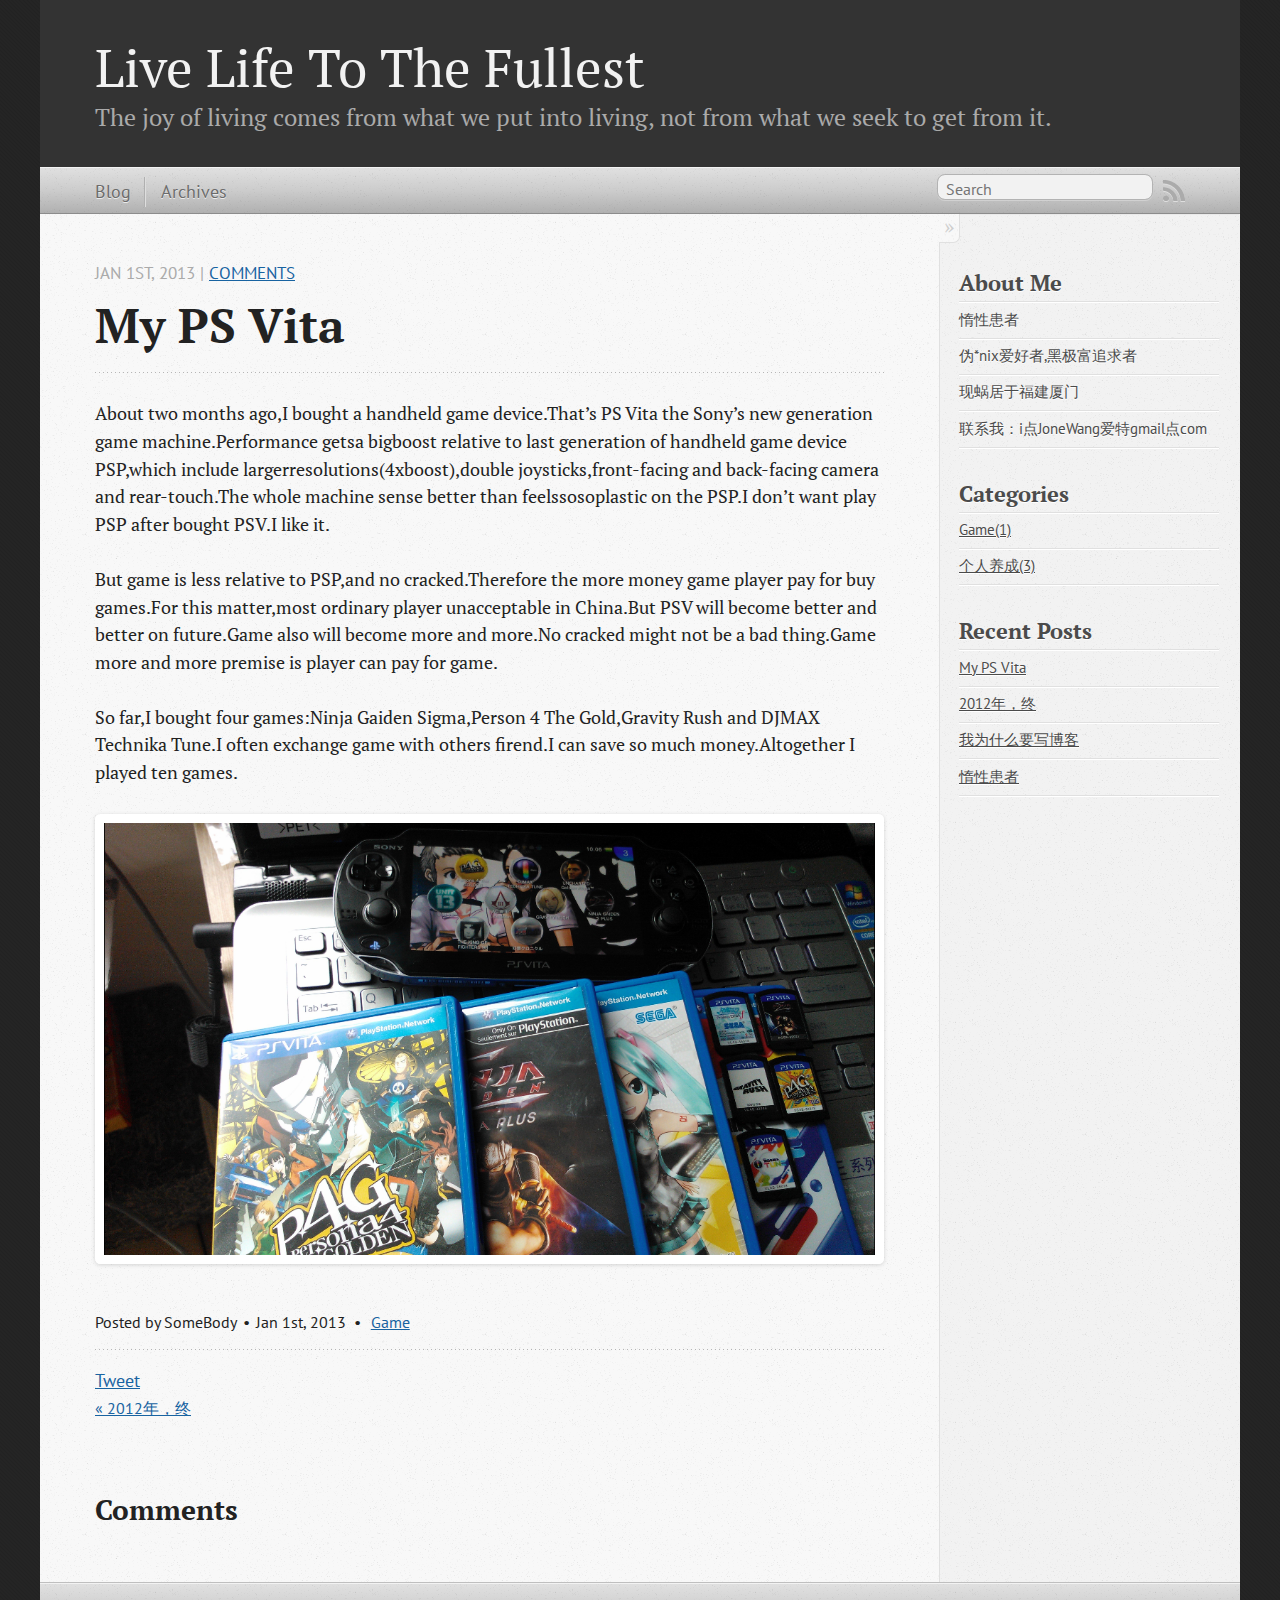
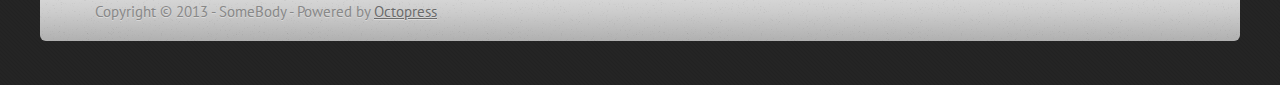
<file: blog/2013/01/01/my-ps-vita/index.html>
<!DOCTYPE html>
<!--[if IEMobile 7 ]><html class="no-js iem7"><![endif]-->
<!--[if lt IE 9]><html class="no-js lte-ie8"><![endif]-->
<!--[if (gt IE 8)|(gt IEMobile 7)|!(IEMobile)|!(IE)]><!--><html class="no-js" lang="en"><!--<![endif]-->
<head>
  <meta charset="utf-8">
  <title>My PS Vita - Live Life To The Fullest</title>
  <meta name="author" content="SomeBody">

  
  <meta name="description" content="About two months ago,I bought a handheld game device.That&#8217;s PS Vita the Sony&#8217;s new generation game machine.Performance getsa bigboost &hellip;">
  

  <!-- http://t.co/dKP3o1e -->
  <meta name="HandheldFriendly" content="True">
  <meta name="MobileOptimized" content="320">
  <meta name="viewport" content="width=device-width, initial-scale=1">

  
  <link rel="canonical" href="http://joneblog.github.com/blog/2013/01/01/my-ps-vita/">
  <link href="/favicon.png" rel="icon">
  <link href="/stylesheets/screen.css" media="screen, projection" rel="stylesheet" type="text/css">
  <script src="/javascripts/modernizr-2.0.js"></script>
  <script src="/javascripts/ender.js"></script>
  <script src="/javascripts/octopress.js" type="text/javascript"></script>
  <link href="/atom.xml" rel="alternate" title="Live Life To The Fullest" type="application/atom+xml">
  <!--Fonts from Google"s Web font directory at http://google.com/webfonts -->
<link href="http://fonts.googleapis.com/css?family=PT+Serif:regular,italic,bold,bolditalic" rel="stylesheet" type="text/css">
<link href="http://fonts.googleapis.com/css?family=PT+Sans:regular,italic,bold,bolditalic" rel="stylesheet" type="text/css">

  
  <script type="text/javascript">
    var _gaq = _gaq || [];
    _gaq.push(['_setAccount', 'UA-36915152-1']);
    _gaq.push(['_trackPageview']);

    (function() {
      var ga = document.createElement('script'); ga.type = 'text/javascript'; ga.async = true;
      ga.src = ('https:' == document.location.protocol ? 'https://ssl' : 'http://www') + '.google-analytics.com/ga.js';
      var s = document.getElementsByTagName('script')[0]; s.parentNode.insertBefore(ga, s);
    })();
  </script>


</head>

<body   >
  <header role="banner"><hgroup>
  <h1><a href="/">Live Life To The Fullest</a></h1>
  
    <h2>The joy of living comes from what we put into living, not from what we seek to get from it.</h2>
  
</hgroup>

</header>
  <nav role="navigation"><ul class="subscription" data-subscription="rss">
  <li><a href="/atom.xml" rel="subscribe-rss" title="subscribe via RSS">RSS</a></li>
  
</ul>
  
<form action="http://google.com/search" method="get">
  <fieldset role="search">
    <input type="hidden" name="q" value="site:joneblog.github.com" />
    <input class="search" type="text" name="q" results="0" placeholder="Search"/>
  </fieldset>
</form>
  
<ul class="main-navigation">
  <li><a href="/">Blog</a></li>
  <li><a href="/blog/archives">Archives</a></li>
</ul>

</nav>
  <div id="main">
    <div id="content">
      <div>
<article class="hentry" role="article">
  
  <header>
    
      <h1 class="entry-title">My PS Vita</h1>
    
    
      <p class="meta">
        








  


<time datetime="2013-01-01T10:22:00+08:00" pubdate data-updated="true">Jan 1<span>st</span>, 2013</time>
        
         | <a href="#disqus_thread">Comments</a>
        
      </p>
    
  </header>


<div class="entry-content"><p>About two months ago,I bought a handheld game device.That&#8217;s PS Vita the Sony&#8217;s new generation game machine.Performance getsa bigboost relative to last generation of handheld game device PSP,which include largerresolutions(4xboost),double joysticks,front-facing and back-facing camera and rear-touch.The whole machine sense better than feelssosoplastic on the PSP.I don&#8217;t want play PSP after bought PSV.I like it.</p>

<p>But game is less relative to PSP,and no cracked.Therefore the more money game player pay for buy games.For this matter,most ordinary player unacceptable in China.But PSV will become better and better on future.Game also will become more and more.No cracked might not be a bad thing.Game more and more premise is player can pay for game.</p>

<p>So far,I bought four games:Ninja Gaiden Sigma,Person 4 The Gold,Gravity Rush and DJMAX Technika Tune.I often exchange game with others firend.I can save so much money.Altogether I played ten games.</p>

<p><img src="/images/my-ps-vita-1.png"></p>
</div>


  <footer>
    <p class="meta">
      
  

<span class="byline author vcard">Posted by <span class="fn">SomeBody</span></span>

      








  


<time datetime="2013-01-01T10:22:00+08:00" pubdate data-updated="true">Jan 1<span>st</span>, 2013</time>
      

<span class="categories">
  
    <a class='category' href='/blog/categories/game/'>Game</a>
  
</span>


    </p>
    
      <div class="sharing">
  
  <a href="http://twitter.com/share" class="twitter-share-button" data-url="http://joneblog.github.com/blog/2013/01/01/my-ps-vita/" data-via="" data-counturl="http://joneblog.github.com/blog/2013/01/01/my-ps-vita/" >Tweet</a>
  
  
  
</div>

    
    <p class="meta">
      
        <a class="basic-alignment left" href="/blog/2013/01/01/2012-end/" title="Previous Post: 2012年，终">&laquo; 2012年，终</a>
      
      
    </p>
  </footer>
</article>

  <section>
    <h1>Comments</h1>
    <div id="disqus_thread" aria-live="polite"><noscript>Please enable JavaScript to view the <a href="http://disqus.com/?ref_noscript">comments powered by Disqus.</a></noscript>

<script type="text/javascript">
        /* * * CONFIGURATION VARIABLES: EDIT BEFORE PASTING INTO YOUR WEBPAGE * * */
        var disqus_shortname = 'joneblog'; // required: replace example with your forum shortname

        /* * * DON'T EDIT BELOW THIS LINE * * */
        (function () {
            var s = document.createElement('script'); s.async = true;
            s.type = 'text/javascript';
            s.src = 'http://' + disqus_shortname + '.disqus.com/count.js';
            (document.getElementsByTagName('HEAD')[0] || document.getElementsByTagName('BODY')[0]).appendChild(s);
        }());
        </script>
</div>
  </section>

</div>

<aside class="sidebar">
  
    <section>
  <h1>About Me</h1>
    <ul>
    <!--jonewang: self define about me.-->
    <li>惰性患者</li>
    <li>伪*nix爱好者,黑极富追求者</li>
    <li>现蜗居于福建厦门</li>
    <li>联系我：i点JoneWang爱特gmail点com</li>
    </ul>
</section>

<section>
<h1>Categories</h1>
<span class='categories_tag'><li class='post'> <a href='/blog/categories/game' style='font-size: 100'>Game(1)</a> </li><li class='post'> <a href='/blog/categories/个人养成' style='font-size: 100'>个人养成(3)</a> </li></span>
</section>

<section>
  <h1>Recent Posts</h1>
  <ul id="recent_posts">
    
      <li class="post">
        <a href="/blog/2013/01/01/my-ps-vita/">My PS Vita</a>
      </li>
    
      <li class="post">
        <a href="/blog/2013/01/01/2012-end/">2012年，终</a>
      </li>
    
      <li class="post">
        <a href="/blog/2012/12/11/why-i-write-blog/">我为什么要写博客</a>
      </li>
    
      <li class="post">
        <a href="/blog/2012/12/09/inert-patients/">惰性患者</a>
      </li>
    
  </ul>
</section>

  
</aside>


    </div>
  </div>
  <footer role="contentinfo"><p>
  Copyright &copy; 2013 - SomeBody -
  <span class="credit">Powered by <a href="http://octopress.org">Octopress</a></span>
</p>

</footer>
  

<script type="text/javascript">
      var disqus_shortname = 'joneblog';
      
        
        // var disqus_developer = 1;
        var disqus_identifier = 'http://joneblog.github.com/blog/2013/01/01/my-ps-vita/';
        var disqus_url = 'http://joneblog.github.com/blog/2013/01/01/my-ps-vita/';
        var disqus_script = 'embed.js';
      
    (function () {
      var dsq = document.createElement('script'); dsq.type = 'text/javascript'; dsq.async = true;
      dsq.src = 'http://' + disqus_shortname + '.disqus.com/' + disqus_script;
      (document.getElementsByTagName('head')[0] || document.getElementsByTagName('body')[0]).appendChild(dsq);
    }());
</script>







  <script type="text/javascript">
    (function(){
      var twitterWidgets = document.createElement('script');
      twitterWidgets.type = 'text/javascript';
      twitterWidgets.async = true;
      twitterWidgets.src = 'http://platform.twitter.com/widgets.js';
      document.getElementsByTagName('head')[0].appendChild(twitterWidgets);
    })();
  </script>





</body>
</html>
</file>
<file: stylesheets/screen.css>
html,body,div,span,applet,object,iframe,h1,h2,h3,h4,h5,h6,p,blockquote,pre,a,abbr,acronym,address,big,cite,code,del,dfn,em,img,ins,kbd,q,s,samp,small,strike,strong,sub,sup,tt,var,b,u,i,center,dl,dt,dd,ol,ul,li,fieldset,form,label,legend,table,caption,tbody,tfoot,thead,tr,th,td,article,aside,canvas,details,embed,figure,figcaption,footer,header,hgroup,menu,nav,output,ruby,section,summary,time,mark,audio,video{margin:0;padding:0;border:0;font:inherit;font-size:100%;vertical-align:baseline}html{line-height:1}ol,ul{list-style:none}table{border-collapse:collapse;border-spacing:0}caption,th,td{text-align:left;font-weight:normal;vertical-align:middle}q,blockquote{quotes:none}q:before,q:after,blockquote:before,blockquote:after{content:"";content:none}a img{border:none}article,aside,details,figcaption,figure,footer,header,hgroup,menu,nav,section,summary{display:block}article,aside,details,figcaption,figure,footer,header,hgroup,menu,nav,section,summary{display:block}a{color:#1863a1}a:visited{color:#751590}a:focus{color:#0181eb}a:hover{color:#0181eb}a:active{color:#01579f}aside.sidebar a{color:#1863a1}aside.sidebar a:focus{color:#0181eb}aside.sidebar a:hover{color:#0181eb}aside.sidebar a:active{color:#01579f}a{-webkit-transition:color 0.3s;-moz-transition:color 0.3s;-o-transition:color 0.3s;transition:color 0.3s}html{background:#252525 url('/images/line-tile.png?1355036156') top left}body>div{background:#f2f2f2 url('/images/noise.png?1355036156') top left;border-bottom:1px solid #bfbfbf}body>div>div{background:#f8f8f8 url('/images/noise.png?1355036156') top left;border-right:1px solid #e0e0e0}.heading,body>header h1,h1,h2,h3,h4,h5,h6{font-family:"PT Serif","Georgia","Helvetica Neue",Arial,sans-serif}.sans,body>header h2,article header p.meta,article>footer,#content .blog-index footer,html .gist .gist-file .gist-meta,#blog-archives a.category,#blog-archives time,aside.sidebar section,body>footer{font-family:"PT Sans","Helvetica Neue",Arial,sans-serif}.serif,body,#content .blog-index a[rel=full-article]{font-family:"PT Serif",Georgia,Times,"Times New Roman",serif}.mono,pre,code,tt,p code,li code{font-family:Menlo,Monaco,"Andale Mono","lucida console","Courier New",monospace}body>header h1{font-size:2.2em;font-family:"PT Serif","Georgia","Helvetica Neue",Arial,sans-serif;font-weight:normal;line-height:1.2em;margin-bottom:0.6667em}body>header h2{font-family:"PT Serif","Georgia","Helvetica Neue",Arial,sans-serif}body{line-height:1.5em;color:#222}h1{font-size:2.2em;line-height:1.2em}@media only screen and (min-width: 992px){body{font-size:1.15em}h1{font-size:2.6em;line-height:1.2em}}h1,h2,h3,h4,h5,h6{text-rendering:optimizelegibility;margin-bottom:1em;font-weight:bold}h2,section h1{font-size:1.5em}h3,section h2,section section h1{font-size:1.3em}h4,section h3,section section h2,section section section h1{font-size:1em}h5,section h4,section section h3{font-size:.9em}h6,section h5,section section h4,section section section h3{font-size:.8em}p,blockquote,ul,ol{margin-bottom:1.5em}ul{list-style-type:disc}ul ul{list-style-type:circle;margin-bottom:0px}ul ul ul{list-style-type:square;margin-bottom:0px}ol{list-style-type:decimal}ol ol{list-style-type:lower-alpha;margin-bottom:0px}ol ol ol{list-style-type:lower-roman;margin-bottom:0px}ul,ul ul,ul ol,ol,ol ul,ol ol{margin-left:1.3em}strong{font-weight:bold}em{font-style:italic}sup,sub{font-size:0.8em;position:relative;display:inline-block}sup{top:-0.5em}sub{bottom:-0.5em}q{font-style:italic}q:before{content:"\201C"}q:after{content:"\201D"}em,dfn{font-style:italic}strong,dfn{font-weight:bold}del,s{text-decoration:line-through}abbr,acronym{border-bottom:1px dotted;cursor:help}sub,sup{line-height:0}hr{margin-bottom:0.2em}small{font-size:.8em}big{font-size:1.2em}blockquote{font-style:italic;position:relative;font-size:1.2em;line-height:1.5em;padding-left:1em;border-left:4px solid rgba(170,170,170,0.5)}blockquote cite{font-style:italic}blockquote cite a{color:#aaa !important;word-wrap:break-word}blockquote cite:before{content:'\2014';padding-right:.3em;padding-left:.3em;color:#aaa}@media only screen and (min-width: 992px){blockquote{padding-left:1.5em;border-left-width:4px}}.pullquote-right:before,.pullquote-left:before{padding:0;border:none;content:attr(data-pullquote);float:right;width:45%;margin:.5em 0 1em 1.5em;position:relative;top:7px;font-size:1.4em;line-height:1.45em}.pullquote-left:before{float:left;margin:.5em 1.5em 1em 0}.force-wrap,article a,aside.sidebar a{white-space:-moz-pre-wrap;white-space:-pre-wrap;white-space:-o-pre-wrap;white-space:pre-wrap;word-wrap:break-word}.group,body>header,body>nav,body>footer,body #content>article,body #content>div>article,body #content>div>section,body div.pagination,aside.sidebar,#main,#content,.sidebar{*zoom:1}.group:after,body>header:after,body>nav:after,body>footer:after,body #content>article:after,body #content>div>article:after,body #content>div>section:after,body div.pagination:after,aside.sidebar:after,#main:after,#content:after,.sidebar:after{content:"";display:table;clear:both}body{-webkit-text-size-adjust:none;max-width:1200px;position:relative;margin:0 auto}body>header,body>nav,body>footer,body #content>article,body #content>div>article,body #content>div>section{padding-left:18px;padding-right:18px}@media only screen and (min-width: 480px){body>header,body>nav,body>footer,body #content>article,body #content>div>article,body #content>div>section{padding-left:25px;padding-right:25px}}@media only screen and (min-width: 768px){body>header,body>nav,body>footer,body #content>article,body #content>div>article,body #content>div>section{padding-left:35px;padding-right:35px}}@media only screen and (min-width: 992px){body>header,body>nav,body>footer,body #content>article,body #content>div>article,body #content>div>section{padding-left:55px;padding-right:55px}}body div.pagination{margin-left:18px;margin-right:18px}@media only screen and (min-width: 480px){body div.pagination{margin-left:25px;margin-right:25px}}@media only screen and (min-width: 768px){body div.pagination{margin-left:35px;margin-right:35px}}@media only screen and (min-width: 992px){body div.pagination{margin-left:55px;margin-right:55px}}body>header{font-size:1em;padding-top:1.5em;padding-bottom:1.5em}#content{overflow:hidden}#content>div,#content>article{width:100%}aside.sidebar{float:none;padding:0 18px 1px;background-color:#f7f7f7;border-top:1px solid #e0e0e0}.flex-content,article img,article video,article .flash-video,aside.sidebar img{max-width:100%;height:auto}.basic-alignment.left,article img.left,article video.left,article .left.flash-video,aside.sidebar img.left{float:left;margin-right:1.5em}.basic-alignment.right,article img.right,article video.right,article .right.flash-video,aside.sidebar img.right{float:right;margin-left:1.5em}.basic-alignment.center,article img.center,article video.center,article .center.flash-video,aside.sidebar img.center{display:block;margin:0 auto 1.5em}.basic-alignment.left,article img.left,article video.left,article .left.flash-video,aside.sidebar img.left,.basic-alignment.right,article img.right,article video.right,article .right.flash-video,aside.sidebar img.right{margin-bottom:.8em}.toggle-sidebar,.no-sidebar .toggle-sidebar{display:none}@media only screen and (min-width: 750px){body.sidebar-footer aside.sidebar{float:none;width:auto;clear:left;margin:0;padding:0 35px 1px;background-color:#f7f7f7;border-top:1px solid #eaeaea}body.sidebar-footer aside.sidebar section.odd,body.sidebar-footer aside.sidebar section.even{float:left;width:48%}body.sidebar-footer aside.sidebar section.odd{margin-left:0}body.sidebar-footer aside.sidebar section.even{margin-left:4%}body.sidebar-footer aside.sidebar.thirds section{width:30%;margin-left:5%}body.sidebar-footer aside.sidebar.thirds section.first{margin-left:0;clear:both}}body.sidebar-footer #content{margin-right:0px}body.sidebar-footer .toggle-sidebar{display:none}@media only screen and (min-width: 550px){body>header{font-size:1em}}@media only screen and (min-width: 750px){aside.sidebar{float:none;width:auto;clear:left;margin:0;padding:0 35px 1px;background-color:#f7f7f7;border-top:1px solid #eaeaea}aside.sidebar section.odd,aside.sidebar section.even{float:left;width:48%}aside.sidebar section.odd{margin-left:0}aside.sidebar section.even{margin-left:4%}aside.sidebar.thirds section{width:30%;margin-left:5%}aside.sidebar.thirds section.first{margin-left:0;clear:both}}@media only screen and (min-width: 768px){body{-webkit-text-size-adjust:auto}body>header{font-size:1.2em}#main{padding:0;margin:0 auto}#content{overflow:visible;margin-right:240px;position:relative}.no-sidebar #content{margin-right:0;border-right:0}.collapse-sidebar #content{margin-right:20px}#content>div,#content>article{padding-top:17.5px;padding-bottom:17.5px;float:left}aside.sidebar{width:210px;padding:0 15px 15px;background:none;clear:none;float:left;margin:0 -100% 0 0}aside.sidebar section{width:auto;margin-left:0}aside.sidebar section.odd,aside.sidebar section.even{float:none;width:auto;margin-left:0}.collapse-sidebar aside.sidebar{float:none;width:auto;clear:left;margin:0;padding:0 35px 1px;background-color:#f7f7f7;border-top:1px solid #eaeaea}.collapse-sidebar aside.sidebar section.odd,.collapse-sidebar aside.sidebar section.even{float:left;width:48%}.collapse-sidebar aside.sidebar section.odd{margin-left:0}.collapse-sidebar aside.sidebar section.even{margin-left:4%}.collapse-sidebar aside.sidebar.thirds section{width:30%;margin-left:5%}.collapse-sidebar aside.sidebar.thirds section.first{margin-left:0;clear:both}}@media only screen and (min-width: 992px){body>header{font-size:1.3em}#content{margin-right:300px}#content>div,#content>article{padding-top:27.5px;padding-bottom:27.5px}aside.sidebar{width:260px;padding:1.2em 20px 20px}.collapse-sidebar aside.sidebar{padding-left:55px;padding-right:55px}}@media only screen and (min-width: 768px){ul,ol{margin-left:0}}body>header{background:#333}body>header h1{display:inline-block;margin:0}body>header h1 a,body>header h1 a:visited,body>header h1 a:hover{color:#f2f2f2;text-decoration:none}body>header h2{margin:.2em 0 0;font-size:1em;color:#aaa;font-weight:normal}body>nav{position:relative;background-color:#ccc;background:url('/images/noise.png?1355036156'),-webkit-gradient(linear, 50% 0%, 50% 100%, color-stop(0%, #e0e0e0), color-stop(50%, #cccccc), color-stop(100%, #b0b0b0));background:url('/images/noise.png?1355036156'),-webkit-linear-gradient(#e0e0e0,#cccccc,#b0b0b0);background:url('/images/noise.png?1355036156'),-moz-linear-gradient(#e0e0e0,#cccccc,#b0b0b0);background:url('/images/noise.png?1355036156'),-o-linear-gradient(#e0e0e0,#cccccc,#b0b0b0);background:url('/images/noise.png?1355036156'),linear-gradient(#e0e0e0,#cccccc,#b0b0b0);border-top:1px solid #f2f2f2;border-bottom:1px solid #8c8c8c;padding-top:.35em;padding-bottom:.35em}body>nav form{-webkit-background-clip:padding;-moz-background-clip:padding;background-clip:padding-box;margin:0;padding:0}body>nav form .search{padding:.3em .5em 0;font-size:.85em;font-family:"PT Sans","Helvetica Neue",Arial,sans-serif;line-height:1.1em;width:95%;-webkit-border-radius:0.5em;-moz-border-radius:0.5em;-ms-border-radius:0.5em;-o-border-radius:0.5em;border-radius:0.5em;-webkit-background-clip:padding;-moz-background-clip:padding;background-clip:padding-box;-webkit-box-shadow:#d1d1d1 0 1px;-moz-box-shadow:#d1d1d1 0 1px;box-shadow:#d1d1d1 0 1px;background-color:#f2f2f2;border:1px solid #b3b3b3;color:#888}body>nav form .search:focus{color:#444;border-color:#80b1df;-webkit-box-shadow:#80b1df 0 0 4px,#80b1df 0 0 3px inset;-moz-box-shadow:#80b1df 0 0 4px,#80b1df 0 0 3px inset;box-shadow:#80b1df 0 0 4px,#80b1df 0 0 3px inset;background-color:#fff;outline:none}body>nav fieldset[role=search]{float:right;width:48%}body>nav fieldset.mobile-nav{float:left;width:48%}body>nav fieldset.mobile-nav select{width:100%;font-size:.8em;border:1px solid #888}body>nav ul{display:none}@media only screen and (min-width: 550px){body>nav{font-size:.9em}body>nav ul{margin:0;padding:0;border:0;overflow:hidden;*zoom:1;float:left;display:block;padding-top:.15em}body>nav ul li{list-style-image:none;list-style-type:none;margin-left:0;white-space:nowrap;display:inline;float:left;padding-left:0;padding-right:0}body>nav ul li:first-child,body>nav ul li.first{padding-left:0}body>nav ul li:last-child{padding-right:0}body>nav ul li.last{padding-right:0}body>nav ul.subscription{margin-left:.8em;float:right}body>nav ul.subscription li:last-child a{padding-right:0}body>nav ul li{margin:0}body>nav a{color:#6b6b6b;font-family:"PT Sans","Helvetica Neue",Arial,sans-serif;text-shadow:#ebebeb 0 1px;float:left;text-decoration:none;font-size:1.1em;padding:.1em 0;line-height:1.5em}body>nav a:visited{color:#6b6b6b}body>nav a:hover{color:#2b2b2b}body>nav li+li{border-left:1px solid #b0b0b0;margin-left:.8em}body>nav li+li a{padding-left:.8em;border-left:1px solid #dedede}body>nav form{float:right;text-align:left;padding-left:.8em;width:175px}body>nav form .search{width:93%;font-size:.95em;line-height:1.2em}body>nav ul[data-subscription$=email]+form{width:97px}body>nav ul[data-subscription$=email]+form .search{width:91%}body>nav fieldset.mobile-nav{display:none}body>nav fieldset[role=search]{width:99%}}@media only screen and (min-width: 992px){body>nav form{width:215px}body>nav ul[data-subscription$=email]+form{width:147px}}.no-placeholder body>nav .search{background:#f2f2f2 url('/images/search.png?1355036156') 0.3em 0.25em no-repeat;text-indent:1.3em}@media only screen and (min-width: 550px){.maskImage body>nav ul[data-subscription$=email]+form{width:123px}}@media only screen and (min-width: 992px){.maskImage body>nav ul[data-subscription$=email]+form{width:173px}}.maskImage ul.subscription{position:relative;top:.2em}.maskImage ul.subscription li,.maskImage ul.subscription a{border:0;padding:0}.maskImage a[rel=subscribe-rss]{position:relative;top:0px;text-indent:-999999em;background-color:#dedede;border:0;padding:0}.maskImage a[rel=subscribe-rss],.maskImage a[rel=subscribe-rss]:after{-webkit-mask-image:url('/images/rss.png?1355036156');-moz-mask-image:url('/images/rss.png?1355036156');-ms-mask-image:url('/images/rss.png?1355036156');-o-mask-image:url('/images/rss.png?1355036156');mask-image:url('/images/rss.png?1355036156');-webkit-mask-repeat:no-repeat;-moz-mask-repeat:no-repeat;-ms-mask-repeat:no-repeat;-o-mask-repeat:no-repeat;mask-repeat:no-repeat;width:22px;height:22px}.maskImage a[rel=subscribe-rss]:after{content:"";position:absolute;top:-1px;left:0;background-color:#ababab}.maskImage a[rel=subscribe-rss]:hover:after{background-color:#9e9e9e}.maskImage a[rel=subscribe-email]{position:relative;top:0px;text-indent:-999999em;background-color:#dedede;border:0;padding:0}.maskImage a[rel=subscribe-email],.maskImage a[rel=subscribe-email]:after{-webkit-mask-image:url('/images/email.png?1355036156');-moz-mask-image:url('/images/email.png?1355036156');-ms-mask-image:url('/images/email.png?1355036156');-o-mask-image:url('/images/email.png?1355036156');mask-image:url('/images/email.png?1355036156');-webkit-mask-repeat:no-repeat;-moz-mask-repeat:no-repeat;-ms-mask-repeat:no-repeat;-o-mask-repeat:no-repeat;mask-repeat:no-repeat;width:28px;height:22px}.maskImage a[rel=subscribe-email]:after{content:"";position:absolute;top:-1px;left:0;background-color:#ababab}.maskImage a[rel=subscribe-email]:hover:after{background-color:#9e9e9e}article{padding-top:1em}article header{position:relative;padding-top:2em;padding-bottom:1em;margin-bottom:1em;background:url('[data-uri]') bottom left repeat-x}article header h1{margin:0}article header h1 a{text-decoration:none}article header h1 a:hover{text-decoration:underline}article header p{font-size:.9em;color:#aaa;margin:0}article header p.meta{text-transform:uppercase;position:absolute;top:0}@media only screen and (min-width: 768px){article header{margin-bottom:1.5em;padding-bottom:1em;background:url('[data-uri]') bottom left repeat-x}}article h2{padding-top:0.8em;background:url('[data-uri]') top left repeat-x}.entry-content article h2:first-child,article header+h2{padding-top:0}article h2:first-child,article header+h2{background:none}article .feature{padding-top:.5em;margin-bottom:1em;padding-bottom:1em;background:url('[data-uri]') bottom left repeat-x;font-size:2.0em;font-style:italic;line-height:1.3em}article img,article video,article .flash-video{-webkit-border-radius:0.3em;-moz-border-radius:0.3em;-ms-border-radius:0.3em;-o-border-radius:0.3em;border-radius:0.3em;-webkit-box-shadow:rgba(0,0,0,0.15) 0 1px 4px;-moz-box-shadow:rgba(0,0,0,0.15) 0 1px 4px;box-shadow:rgba(0,0,0,0.15) 0 1px 4px;-webkit-box-sizing:border-box;-moz-box-sizing:border-box;box-sizing:border-box;border:#fff 0.5em solid}article video,article .flash-video{margin:0 auto 1.5em}article video{display:block;width:100%}article .flash-video>div{position:relative;display:block;padding-bottom:56.25%;padding-top:1px;height:0;overflow:hidden}article .flash-video>div iframe,article .flash-video>div object,article .flash-video>div embed{position:absolute;top:0;left:0;width:100%;height:100%}article>footer{padding-bottom:2.5em;margin-top:2em}article>footer p.meta{margin-bottom:.8em;font-size:.85em;clear:both;overflow:hidden}.blog-index article+article{background:url('[data-uri]') top left repeat-x}#content .blog-index{padding-top:0;padding-bottom:0}#content .blog-index article{padding-top:2em}#content .blog-index article header{background:none;padding-bottom:0}#content .blog-index article h1{font-size:2.2em}#content .blog-index article h1 a{color:inherit}#content .blog-index article h1 a:hover{color:#0181eb}#content .blog-index a[rel=full-article]{background:#ebebeb;display:inline-block;padding:.4em .8em;margin-right:.5em;text-decoration:none;color:#666;-webkit-transition:background-color 0.5s;-moz-transition:background-color 0.5s;-o-transition:background-color 0.5s;transition:background-color 0.5s}#content .blog-index a[rel=full-article]:hover{background:#0181eb;text-shadow:none;color:#f8f8f8}#content .blog-index footer{margin-top:1em}.separator,article>footer .byline+time:before,article>footer time+time:before,article>footer .comments:before,article>footer .byline ~ .categories:before{content:"\2022 ";padding:0 .4em 0 .2em;display:inline-block}#content div.pagination{text-align:center;font-size:.95em;position:relative;background:url('[data-uri]') top left repeat-x;padding-top:1.5em;padding-bottom:1.5em}#content div.pagination a{text-decoration:none;color:#aaa}#content div.pagination a.prev{position:absolute;left:0}#content div.pagination a.next{position:absolute;right:0}#content div.pagination a:hover{color:#0181eb}#content div.pagination a[href*=archive]:before,#content div.pagination a[href*=archive]:after{content:'\2014';padding:0 .3em}p.meta+.sharing{padding-top:1em;padding-left:0;background:url('[data-uri]') top left repeat-x}#fb-root{display:none}.highlight,html .gist .gist-file .gist-syntax .gist-highlight{border:1px solid #05232b !important}.highlight table td.code,html .gist .gist-file .gist-syntax .gist-highlight table td.code{width:100%}.highlight .line-numbers,html .gist .gist-file .gist-syntax .gist-highlight .line-numbers{text-align:right;font-size:13px;line-height:1.45em;background:#073642 url('/images/noise.png?1355036156') top left !important;border-right:1px solid #00232c !important;-webkit-box-shadow:#083e4b -1px 0 inset;-moz-box-shadow:#083e4b -1px 0 inset;box-shadow:#083e4b -1px 0 inset;text-shadow:#021014 0 -1px;padding:.8em !important;-webkit-border-radius:0;-moz-border-radius:0;-ms-border-radius:0;-o-border-radius:0;border-radius:0}.highlight .line-numbers span,html .gist .gist-file .gist-syntax .gist-highlight .line-numbers span{color:#586e75 !important}figure.code,.gist-file,pre{-webkit-box-shadow:rgba(0,0,0,0.06) 0 0 10px;-moz-box-shadow:rgba(0,0,0,0.06) 0 0 10px;box-shadow:rgba(0,0,0,0.06) 0 0 10px}figure.code .highlight pre,.gist-file .highlight pre,pre .highlight pre{-webkit-box-shadow:none;-moz-box-shadow:none;box-shadow:none}html .gist .gist-file{margin-bottom:1.8em;position:relative;border:none;padding-top:26px !important}html .gist .gist-file .gist-syntax{border-bottom:0 !important;background:none !important}html .gist .gist-file .gist-syntax .gist-highlight{background:#002b36 !important}html .gist .gist-file .gist-meta{padding:.6em 0.8em;border:1px solid #083e4b !important;color:#586e75;font-size:.7em !important;background:#073642 url('/images/noise.png?1355036156') top left;line-height:1.5em}html .gist .gist-file .gist-meta a{color:#75878b !important;text-decoration:none}html .gist .gist-file .gist-meta a:hover{text-decoration:underline}html .gist .gist-file .gist-meta a:hover{color:#93a1a1 !important}html .gist .gist-file .gist-meta a[href*='#file']{position:absolute;top:0;left:0;right:-10px;color:#474747 !important}html .gist .gist-file .gist-meta a[href*='#file']:hover{color:#1863a1 !important}html .gist .gist-file .gist-meta a[href*=raw]{top:.4em}pre{background:#002b36 url('/images/noise.png?1355036156') top left;-webkit-border-radius:0.4em;-moz-border-radius:0.4em;-ms-border-radius:0.4em;-o-border-radius:0.4em;border-radius:0.4em;border:1px solid #05232b;line-height:1.45em;font-size:13px;margin-bottom:2.1em;padding:.8em 1em;color:#93a1a1;overflow:auto}h3.filename+pre{-moz-border-radius-topleft:0px;-webkit-border-top-left-radius:0px;border-top-left-radius:0px;-moz-border-radius-topright:0px;-webkit-border-top-right-radius:0px;border-top-right-radius:0px}p code,li code{display:inline-block;white-space:no-wrap;background:#fff;font-size:.8em;line-height:1.5em;color:#555;border:1px solid #ddd;-webkit-border-radius:0.4em;-moz-border-radius:0.4em;-ms-border-radius:0.4em;-o-border-radius:0.4em;border-radius:0.4em;padding:0 .3em;margin:-1px 0}p pre code,li pre code{font-size:1em !important;background:none;border:none}.pre-code,html .gist .gist-file .gist-syntax .gist-highlight pre,.highlight code{font-family:Menlo,Monaco,"Andale Mono","lucida console","Courier New",monospace !important;overflow:scroll;overflow-y:hidden;display:block;padding:.8em !important;overflow-x:auto;line-height:1.45em;background:#002b36 url('/images/noise.png?1355036156') top left !important;color:#93a1a1 !important}.pre-code *::-moz-selection,html .gist .gist-file .gist-syntax .gist-highlight pre *::-moz-selection,.highlight code *::-moz-selection{background:#386774;color:inherit;text-shadow:#002b36 0 1px}.pre-code *::-webkit-selection,html .gist .gist-file .gist-syntax .gist-highlight pre *::-webkit-selection,.highlight code *::-webkit-selection{background:#386774;color:inherit;text-shadow:#002b36 0 1px}.pre-code *::selection,html .gist .gist-file .gist-syntax .gist-highlight pre *::selection,.highlight code *::selection{background:#386774;color:inherit;text-shadow:#002b36 0 1px}.pre-code span,html .gist .gist-file .gist-syntax .gist-highlight pre span,.highlight code span{color:#93a1a1 !important}.pre-code span,html .gist .gist-file .gist-syntax .gist-highlight pre span,.highlight code span{font-style:normal !important;font-weight:normal !important}.pre-code .c,html .gist .gist-file .gist-syntax .gist-highlight pre .c,.highlight code .c{color:#586e75 !important;font-style:italic !important}.pre-code .cm,html .gist .gist-file .gist-syntax .gist-highlight pre .cm,.highlight code .cm{color:#586e75 !important;font-style:italic !important}.pre-code .cp,html .gist .gist-file .gist-syntax .gist-highlight pre .cp,.highlight code .cp{color:#586e75 !important;font-style:italic !important}.pre-code .c1,html .gist .gist-file .gist-syntax .gist-highlight pre .c1,.highlight code .c1{color:#586e75 !important;font-style:italic !important}.pre-code .cs,html .gist .gist-file .gist-syntax .gist-highlight pre .cs,.highlight code .cs{color:#586e75 !important;font-weight:bold !important;font-style:italic !important}.pre-code .err,html .gist .gist-file .gist-syntax .gist-highlight pre .err,.highlight code .err{color:#dc322f !important;background:none !important}.pre-code .k,html .gist .gist-file .gist-syntax .gist-highlight pre .k,.highlight code .k{color:#cb4b16 !important}.pre-code .o,html .gist .gist-file .gist-syntax .gist-highlight pre .o,.highlight code .o{color:#93a1a1 !important;font-weight:bold !important}.pre-code .p,html .gist .gist-file .gist-syntax .gist-highlight pre .p,.highlight code .p{color:#93a1a1 !important}.pre-code .ow,html .gist .gist-file .gist-syntax .gist-highlight pre .ow,.highlight code .ow{color:#2aa198 !important;font-weight:bold !important}.pre-code .gd,html .gist .gist-file .gist-syntax .gist-highlight pre .gd,.highlight code .gd{color:#93a1a1 !important;background-color:#372c34 !important;display:inline-block}.pre-code .gd .x,html .gist .gist-file .gist-syntax .gist-highlight pre .gd .x,.highlight code .gd .x{color:#93a1a1 !important;background-color:#4d2d33 !important;display:inline-block}.pre-code .ge,html .gist .gist-file .gist-syntax .gist-highlight pre .ge,.highlight code .ge{color:#93a1a1 !important;font-style:italic !important}.pre-code .gh,html .gist .gist-file .gist-syntax .gist-highlight pre .gh,.highlight code .gh{color:#586e75 !important}.pre-code .gi,html .gist .gist-file .gist-syntax .gist-highlight pre .gi,.highlight code .gi{color:#93a1a1 !important;background-color:#1a412b !important;display:inline-block}.pre-code .gi .x,html .gist .gist-file .gist-syntax .gist-highlight pre .gi .x,.highlight code .gi .x{color:#93a1a1 !important;background-color:#355720 !important;display:inline-block}.pre-code .gs,html .gist .gist-file .gist-syntax .gist-highlight pre .gs,.highlight code .gs{color:#93a1a1 !important;font-weight:bold !important}.pre-code .gu,html .gist .gist-file .gist-syntax .gist-highlight pre .gu,.highlight code .gu{color:#6c71c4 !important}.pre-code .kc,html .gist .gist-file .gist-syntax .gist-highlight pre .kc,.highlight code .kc{color:#859900 !important;font-weight:bold !important}.pre-code .kd,html .gist .gist-file .gist-syntax .gist-highlight pre .kd,.highlight code .kd{color:#268bd2 !important}.pre-code .kp,html .gist .gist-file .gist-syntax .gist-highlight pre .kp,.highlight code .kp{color:#cb4b16 !important;font-weight:bold !important}.pre-code .kr,html .gist .gist-file .gist-syntax .gist-highlight pre .kr,.highlight code .kr{color:#d33682 !important;font-weight:bold !important}.pre-code .kt,html .gist .gist-file .gist-syntax .gist-highlight pre .kt,.highlight code .kt{color:#2aa198 !important}.pre-code .n,html .gist .gist-file .gist-syntax .gist-highlight pre .n,.highlight code .n{color:#268bd2 !important}.pre-code .na,html .gist .gist-file .gist-syntax .gist-highlight pre .na,.highlight code .na{color:#268bd2 !important}.pre-code .nb,html .gist .gist-file .gist-syntax .gist-highlight pre .nb,.highlight code .nb{color:#859900 !important}.pre-code .nc,html .gist .gist-file .gist-syntax .gist-highlight pre .nc,.highlight code .nc{color:#d33682 !important}.pre-code .no,html .gist .gist-file .gist-syntax .gist-highlight pre .no,.highlight code .no{color:#b58900 !important}.pre-code .nl,html .gist .gist-file .gist-syntax .gist-highlight pre .nl,.highlight code .nl{color:#859900 !important}.pre-code .ne,html .gist .gist-file .gist-syntax .gist-highlight pre .ne,.highlight code .ne{color:#268bd2 !important;font-weight:bold !important}.pre-code .nf,html .gist .gist-file .gist-syntax .gist-highlight pre .nf,.highlight code .nf{color:#268bd2 !important;font-weight:bold !important}.pre-code .nn,html .gist .gist-file .gist-syntax .gist-highlight pre .nn,.highlight code .nn{color:#b58900 !important}.pre-code .nt,html .gist .gist-file .gist-syntax .gist-highlight pre .nt,.highlight code .nt{color:#268bd2 !important;font-weight:bold !important}.pre-code .nx,html .gist .gist-file .gist-syntax .gist-highlight pre .nx,.highlight code .nx{color:#b58900 !important}.pre-code .vg,html .gist .gist-file .gist-syntax .gist-highlight pre .vg,.highlight code .vg{color:#268bd2 !important}.pre-code .vi,html .gist .gist-file .gist-syntax .gist-highlight pre .vi,.highlight code .vi{color:#268bd2 !important}.pre-code .nv,html .gist .gist-file .gist-syntax .gist-highlight pre .nv,.highlight code .nv{color:#268bd2 !important}.pre-code .mf,html .gist .gist-file .gist-syntax .gist-highlight pre .mf,.highlight code .mf{color:#2aa198 !important}.pre-code .m,html .gist .gist-file .gist-syntax .gist-highlight pre .m,.highlight code .m{color:#2aa198 !important}.pre-code .mh,html .gist .gist-file .gist-syntax .gist-highlight pre .mh,.highlight code .mh{color:#2aa198 !important}.pre-code .mi,html .gist .gist-file .gist-syntax .gist-highlight pre .mi,.highlight code .mi{color:#2aa198 !important}.pre-code .s,html .gist .gist-file .gist-syntax .gist-highlight pre .s,.highlight code .s{color:#2aa198 !important}.pre-code .sd,html .gist .gist-file .gist-syntax .gist-highlight pre .sd,.highlight code .sd{color:#2aa198 !important}.pre-code .s2,html .gist .gist-file .gist-syntax .gist-highlight pre .s2,.highlight code .s2{color:#2aa198 !important}.pre-code .se,html .gist .gist-file .gist-syntax .gist-highlight pre .se,.highlight code .se{color:#dc322f !important}.pre-code .si,html .gist .gist-file .gist-syntax .gist-highlight pre .si,.highlight code .si{color:#268bd2 !important}.pre-code .sr,html .gist .gist-file .gist-syntax .gist-highlight pre .sr,.highlight code .sr{color:#2aa198 !important}.pre-code .s1,html .gist .gist-file .gist-syntax .gist-highlight pre .s1,.highlight code .s1{color:#2aa198 !important}.pre-code div .gd,html .gist .gist-file .gist-syntax .gist-highlight pre div .gd,.highlight code div .gd,.pre-code div .gd .x,html .gist .gist-file .gist-syntax .gist-highlight pre div .gd .x,.highlight code div .gd .x,.pre-code div .gi,html .gist .gist-file .gist-syntax .gist-highlight pre div .gi,.highlight code div .gi,.pre-code div .gi .x,html .gist .gist-file .gist-syntax .gist-highlight pre div .gi .x,.highlight code div .gi .x{display:inline-block;width:100%}.highlight,.gist-highlight{margin-bottom:1.8em;background:#002b36;overflow-y:hidden;overflow-x:auto}.highlight pre,.gist-highlight pre{background:none;-webkit-border-radius:none;-moz-border-radius:none;-ms-border-radius:none;-o-border-radius:none;border-radius:none;border:none;padding:0;margin-bottom:0}pre::-webkit-scrollbar,.highlight::-webkit-scrollbar,.gist-highlight::-webkit-scrollbar{height:.5em;background:rgba(255,255,255,0.15)}pre::-webkit-scrollbar-thumb:horizontal,.highlight::-webkit-scrollbar-thumb:horizontal,.gist-highlight::-webkit-scrollbar-thumb:horizontal{background:rgba(255,255,255,0.2);-webkit-border-radius:4px;border-radius:4px}.highlight code{background:#000}figure.code{background:none;padding:0;border:0;margin-bottom:1.5em}figure.code pre{margin-bottom:0}figure.code figcaption{position:relative}figure.code .highlight{margin-bottom:0}.code-title,html .gist .gist-file .gist-meta a[href*='#file'],h3.filename,figure.code figcaption{text-align:center;font-size:13px;line-height:2em;text-shadow:#cbcccc 0 1px 0;color:#474747;font-weight:normal;margin-bottom:0;-moz-border-radius-topleft:5px;-webkit-border-top-left-radius:5px;border-top-left-radius:5px;-moz-border-radius-topright:5px;-webkit-border-top-right-radius:5px;border-top-right-radius:5px;font-family:"Helvetica Neue", Arial, "Lucida Grande", "Lucida Sans Unicode", Lucida, sans-serif;background:#aaa url('/images/code_bg.png?1355036156') top repeat-x;border:1px solid #565656;border-top-color:#cbcbcb;border-left-color:#a5a5a5;border-right-color:#a5a5a5;border-bottom:0}.download-source,html .gist .gist-file .gist-meta a[href*=raw],figure.code figcaption a{position:absolute;right:.8em;text-decoration:none;color:#666 !important;z-index:1;font-size:13px;text-shadow:#cbcccc 0 1px 0;padding-left:3em}.download-source:hover,html .gist .gist-file .gist-meta a[href*=raw]:hover,figure.code figcaption a:hover{text-decoration:underline}#archive #content>div,#archive #content>div>article{padding-top:0}#blog-archives{color:#aaa}#blog-archives article{padding:1em 0 1em;position:relative;background:url('[data-uri]') bottom left repeat-x}#blog-archives article:last-child{background:none}#blog-archives article footer{padding:0;margin:0}#blog-archives h1{color:#222;margin-bottom:.3em}#blog-archives h2{display:none}#blog-archives h1{font-size:1.5em}#blog-archives h1 a{text-decoration:none;color:inherit;font-weight:normal;display:inline-block}#blog-archives h1 a:hover{text-decoration:underline}#blog-archives h1 a:hover{color:#0181eb}#blog-archives a.category,#blog-archives time{color:#aaa}#blog-archives .entry-content{display:none}#blog-archives time{font-size:.9em;line-height:1.2em}#blog-archives time .month,#blog-archives time .day{display:inline-block}#blog-archives time .month{text-transform:uppercase}#blog-archives p{margin-bottom:1em}#blog-archives a,#blog-archives .entry-content a{color:inherit}#blog-archives a:hover,#blog-archives .entry-content a:hover{color:#0181eb}#blog-archives a:hover{color:#0181eb}@media only screen and (min-width: 550px){#blog-archives article{margin-left:5em}#blog-archives h2{margin-bottom:.3em;font-weight:normal;display:inline-block;position:relative;top:-1px;float:left}#blog-archives h2:first-child{padding-top:.75em}#blog-archives time{position:absolute;text-align:right;left:0em;top:1.8em}#blog-archives .year{display:none}#blog-archives article{padding-left:4.5em;padding-bottom:.7em}#blog-archives a.category{line-height:1.1em}}#content>.category article{margin-left:0;padding-left:6.8em}#content>.category .year{display:inline}.side-shadow-border,aside.sidebar section h1,aside.sidebar li{-webkit-box-shadow:#fff 0 1px;-moz-box-shadow:#fff 0 1px;box-shadow:#fff 0 1px}aside.sidebar{overflow:hidden;color:#4b4b4b;text-shadow:#fff 0 1px}aside.sidebar section{font-size:.8em;line-height:1.4em;margin-bottom:1.5em}aside.sidebar section h1{margin:1.5em 0 0;padding-bottom:.2em;border-bottom:1px solid #e0e0e0}aside.sidebar section h1+p{padding-top:.4em}aside.sidebar img{-webkit-border-radius:0.3em;-moz-border-radius:0.3em;-ms-border-radius:0.3em;-o-border-radius:0.3em;border-radius:0.3em;-webkit-box-shadow:rgba(0,0,0,0.15) 0 1px 4px;-moz-box-shadow:rgba(0,0,0,0.15) 0 1px 4px;box-shadow:rgba(0,0,0,0.15) 0 1px 4px;-webkit-box-sizing:border-box;-moz-box-sizing:border-box;box-sizing:border-box;border:#fff 0.3em solid}aside.sidebar ul{margin-bottom:0.5em;margin-left:0}aside.sidebar li{list-style:none;padding:.5em 0;margin:0;border-bottom:1px solid #e0e0e0}aside.sidebar li p:last-child{margin-bottom:0}aside.sidebar a{color:inherit;-webkit-transition:color 0.5s;-moz-transition:color 0.5s;-o-transition:color 0.5s;transition:color 0.5s}aside.sidebar:hover a{color:#1863a1}aside.sidebar:hover a:hover{color:#0181eb}.aside-alt-link,#tweets a[href*='twitter.com/search'],#pinboard_linkroll .pin-tag{color:#7e7e7e}.aside-alt-link:hover,#tweets a[href*='twitter.com/search']:hover,#pinboard_linkroll .pin-tag:hover{color:#0181eb}@media only screen and (min-width: 768px){.toggle-sidebar{outline:none;position:absolute;right:-10px;top:0;bottom:0;display:inline-block;text-decoration:none;color:#cecece;width:9px;cursor:pointer}.toggle-sidebar:hover{background:#e9e9e9;background:-webkit-gradient(linear, 0% 50%, 100% 50%, color-stop(0%, rgba(224,224,224,0.5)), color-stop(100%, rgba(224,224,224,0)));background:-webkit-linear-gradient(left, rgba(224,224,224,0.5),rgba(224,224,224,0));background:-moz-linear-gradient(left, rgba(224,224,224,0.5),rgba(224,224,224,0));background:-o-linear-gradient(left, rgba(224,224,224,0.5),rgba(224,224,224,0));background:linear-gradient(left, rgba(224,224,224,0.5),rgba(224,224,224,0))}.toggle-sidebar:after{position:absolute;right:-11px;top:0;width:20px;font-size:1.2em;line-height:1.1em;padding-bottom:.15em;-moz-border-radius-bottomright:0.3em;-webkit-border-bottom-right-radius:0.3em;border-bottom-right-radius:0.3em;text-align:center;background:#f8f8f8 url('/images/noise.png?1355036156') top left;border-bottom:1px solid #e0e0e0;border-right:1px solid #e0e0e0;content:"\00BB";text-indent:-1px}.collapse-sidebar .toggle-sidebar{text-indent:0px;right:-20px;width:19px}.collapse-sidebar .toggle-sidebar:hover{background:#e9e9e9}.collapse-sidebar .toggle-sidebar:after{border-left:1px solid #e0e0e0;text-shadow:#fff 0 1px;content:"\00AB";left:0px;right:0;text-align:center;text-indent:0;border:0;border-right-width:0;background:none}}#tweets .loading{background:url('[data-uri]') no-repeat center 0.5em;color:#c4c4c4;text-shadow:#f8f8f8 0 1px;text-align:center;padding:2.5em 0 .5em}#tweets .loading.error{background:url('[data-uri]') no-repeat center 0.5em}#tweets p{position:relative;padding-right:1em}#tweets a[href*=status]:first-child{color:#a4a4a4;float:right;padding:0 0 .1em 1em;position:relative;right:-1.3em;text-shadow:#fff 0 1px;font-size:.7em;text-decoration:none}#tweets a[href*=status]:first-child span{font-size:1.5em}#tweets a[href*=status]:first-child:hover{color:#0181eb;text-decoration:none}#tweets a[href*='twitter.com/search']{text-decoration:none}#tweets a[href*='twitter.com/search']:hover{text-decoration:underline}.googleplus h1{-moz-box-shadow:none !important;-webkit-box-shadow:none !important;-o-box-shadow:none !important;box-shadow:none !important;border-bottom:0px none !important}.googleplus a{text-decoration:none;white-space:normal !important;line-height:32px}.googleplus a img{float:left;margin-right:0.5em;border:0 none}.googleplus-hidden{position:absolute;top:-1000em;left:-1000em}#pinboard_linkroll .pin-title,#pinboard_linkroll .pin-description{display:block;margin-bottom:.5em}#pinboard_linkroll .pin-tag{text-decoration:none}#pinboard_linkroll .pin-tag:hover{text-decoration:underline}#pinboard_linkroll .pin-tag:after{content:','}#pinboard_linkroll .pin-tag:last-child:after{content:''}.delicious-posts a.delicious-link{margin-bottom:.5em;display:block}.delicious-posts p{font-size:1em}body>footer{font-size:.8em;color:#888;text-shadow:#d9d9d9 0 1px;background-color:#ccc;background:url('/images/noise.png?1355036156'),-webkit-gradient(linear, 50% 0%, 50% 100%, color-stop(0%, #e0e0e0), color-stop(50%, #cccccc), color-stop(100%, #b0b0b0));background:url('/images/noise.png?1355036156'),-webkit-linear-gradient(#e0e0e0,#cccccc,#b0b0b0);background:url('/images/noise.png?1355036156'),-moz-linear-gradient(#e0e0e0,#cccccc,#b0b0b0);background:url('/images/noise.png?1355036156'),-o-linear-gradient(#e0e0e0,#cccccc,#b0b0b0);background:url('/images/noise.png?1355036156'),linear-gradient(#e0e0e0,#cccccc,#b0b0b0);border-top:1px solid #f2f2f2;position:relative;padding-top:1em;padding-bottom:1em;margin-bottom:3em;-moz-border-radius-bottomleft:0.4em;-webkit-border-bottom-left-radius:0.4em;border-bottom-left-radius:0.4em;-moz-border-radius-bottomright:0.4em;-webkit-border-bottom-right-radius:0.4em;border-bottom-right-radius:0.4em;z-index:1}body>footer a{color:#6b6b6b}body>footer a:visited{color:#6b6b6b}body>footer a:hover{color:#484848}body>footer p:last-child{margin-bottom:0}
</file>
